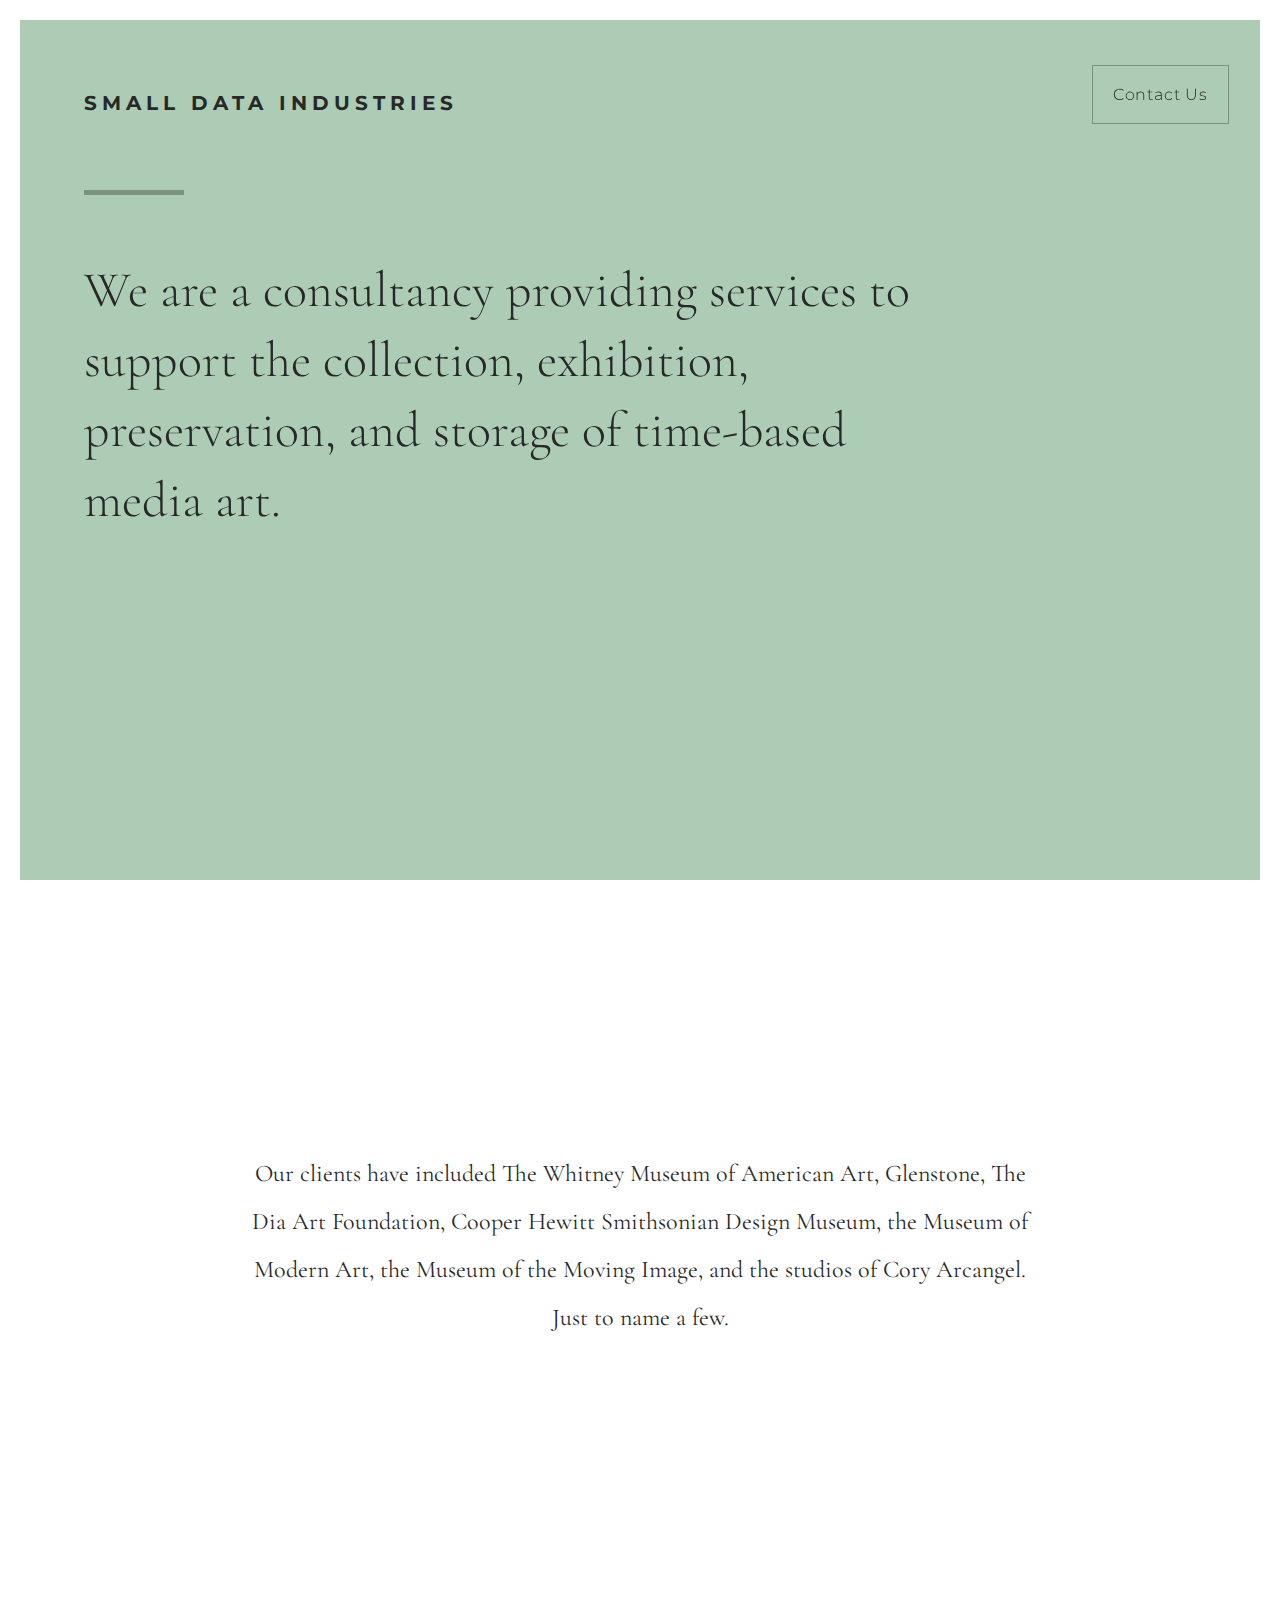
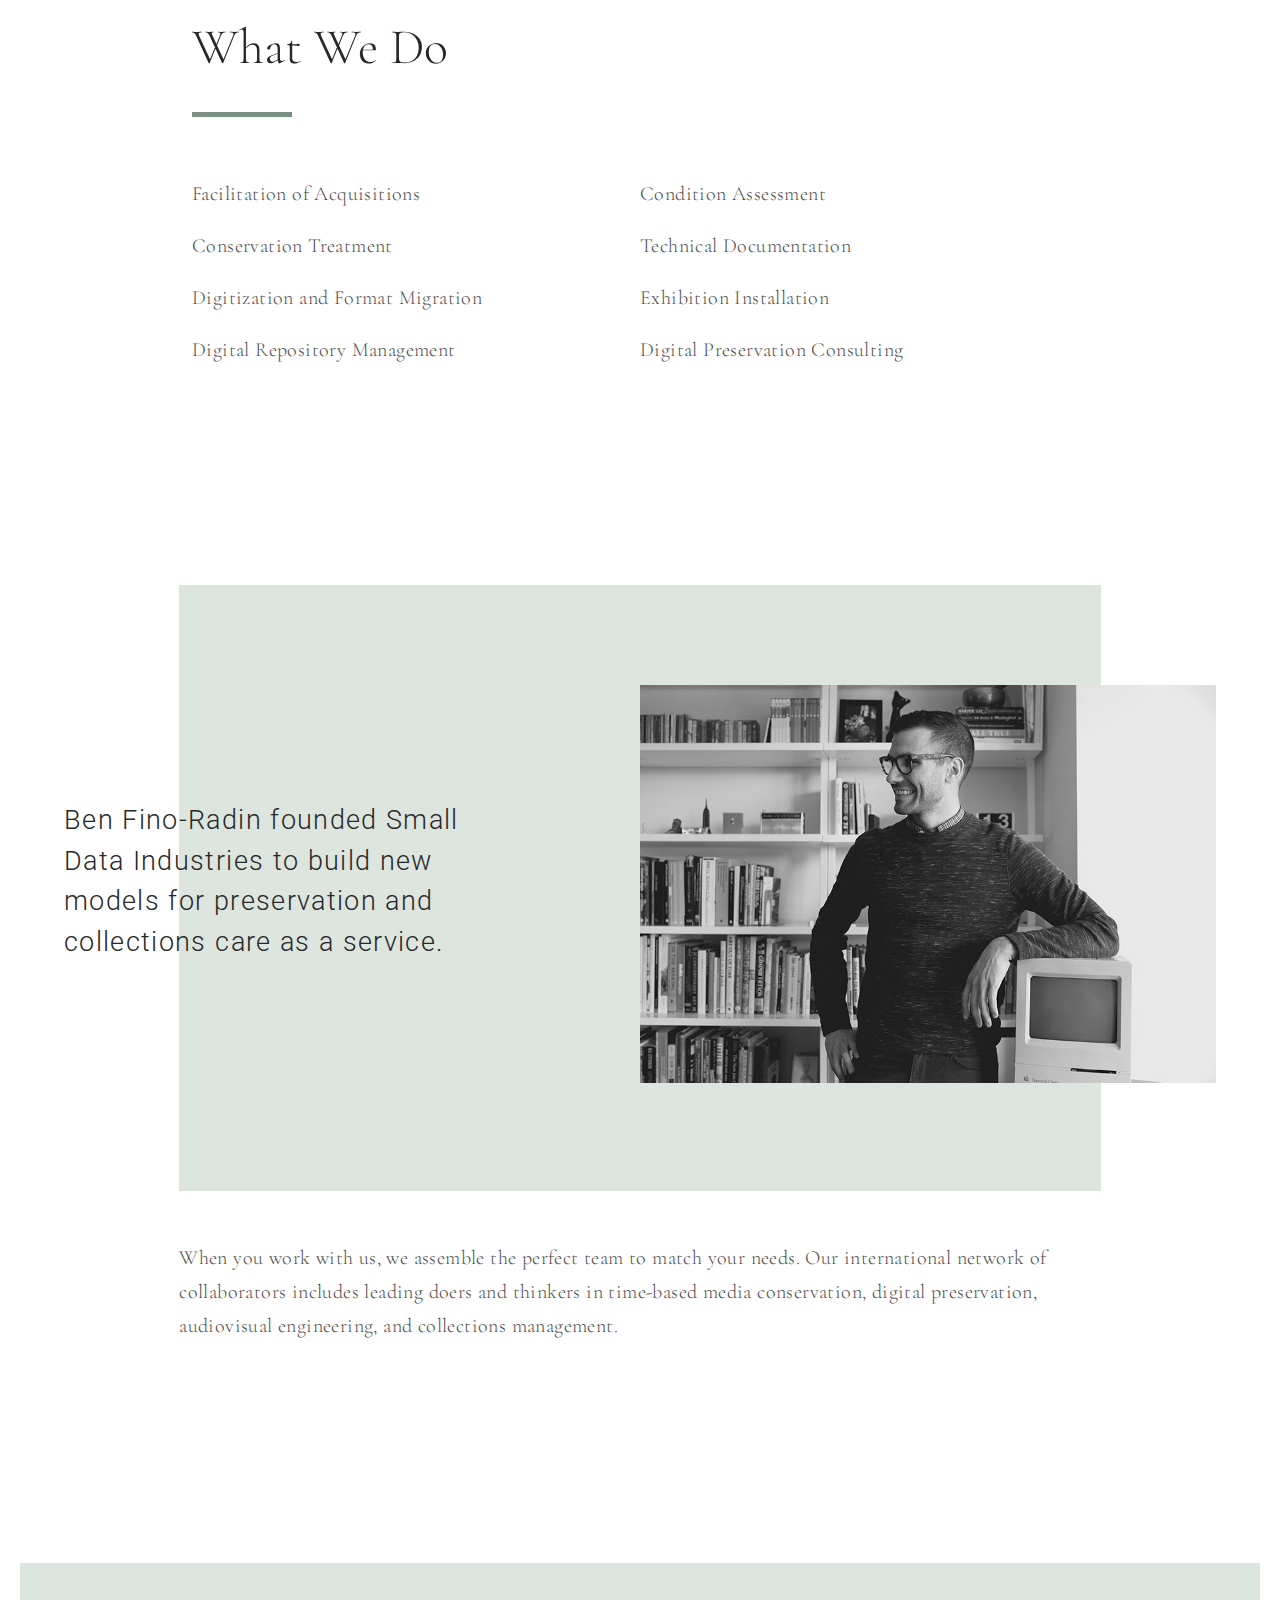
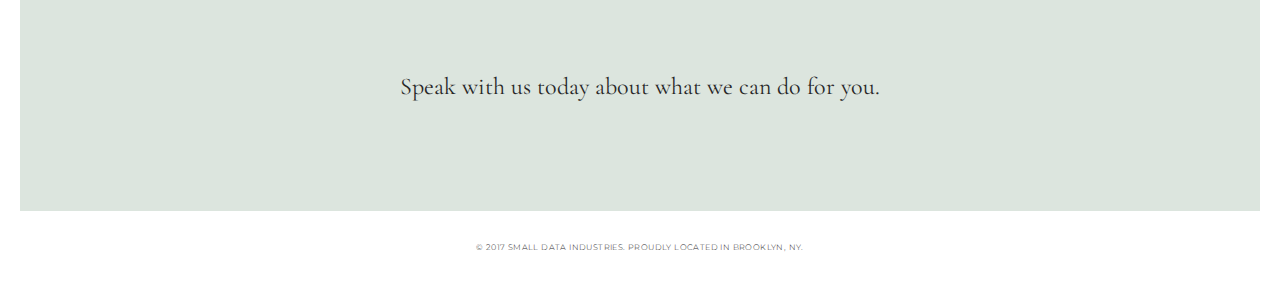
<file: index.html>
<!doctype html>
<html class="no-js" lang="">
<head>
	<title>Small Data Industries</title>
  <meta charset="utf-8">
  <meta http-equiv="x-ua-compatible" content="ie=edge">
  <meta name="description" content="Logistics for collection, preservation, storage, and exhibition of time-based media art.">
  <meta name="viewport" content="width=device-width, initial-scale=1">

	<html itemscope itemtype="http://schema.org/WebPage">

	<!-- Schema.org markup for Google+ -->
	<meta itemprop="name" content="Small Data Industries">
	<meta itemprop="image" content="http://smalldata.industries/img/office.jpg?234523454">

	<!-- Twitter Card data -->
	<meta name="twitter:card" content="summary_large_image">
	<meta name="twitter:site" content="@benfinoradin">
	<meta name="twitter:title" content="Small Data Industries">
	<meta name="twitter:description" content="Logistics for collection, preservation, storage, and exhibition of time-based media art.">
	<meta name="twitter:creator" content="@benfinoradin">
	<meta name="twitter:image:src" content="http://smalldata.industries/img/office.jpg?234523454">

	<!-- Open Graph data -->
	<meta property="og:title" content="Small Data Industries" />
	<meta property="og:type" content="website" />
	<meta property="og:url" content="http://smalldata.industries/" />
	<meta property="og:image" content="http://smalldata.industries/img/office.jpg?234523454" />
	<meta property="og:description" content="Logistics for collection, preservation, storage, and exhibition of time-based media art." />
	<meta property="og:site_name" content="Small Data Industries" />

  <link rel="stylesheet" type="text/css" href="css/style.min.css">
  <link rel="apple-touch-icon" href="apple-touch-icon.png">
	
	<script src="http://code.jquery.com/jquery-1.12.4.min.js"></script>
	<script>window.jQuery || document.write('<script src="js/vendor/jquery-1.12.4.min.js"><\/script>')</script>
	<script>
		window.ga=function(){ga.q.push(arguments)};ga.q=[];ga.l=+new Date;
		ga('create','UA-92578824-1','auto');ga('send','pageview')
	</script>
	<script src="https://www.google-analytics.com/analytics.js" async defer></script>
</head>
<body>
	<article class="intro">
		<nav>
	    <h3 class="logo">Small Data Industries</h3>
	    <a class="contact" href="mailTo:ben@smalldata.industries?subject=What%20can%20we%20do%20for%20you%3F">Contact Us</a>
		</nav>
		<section>
			<span></span>
			<h1>We are a consultancy providing services to support the collection, exhibition, preservation, and storage of time-based media art.</h1>
		</section>
	</article>

	<section class="spacer">
		<h4>Our clients have included The Whitney Museum of American Art, Glenstone, The Dia Art Foundation, Cooper Hewitt Smithsonian Design Museum, the Museum of Modern Art, the Museum of the Moving Image, and the studios of Cory Arcangel. Just to name a few.</h4>
	</section>
	
		<section class="spacer">
			<h1>What We Do</h1>
			<span></span>
			<ul>
				<li><p>Facilitation of Acquisitions</p></li>
				<li><p>Conservation Treatment</p></li>
				<li><p>Digitization and Format Migration</p></li>
				<li><p>Digital Repository Management</p></li>
			</ul>
			<ul>
				<li><p>Condition Assessment</p></li>
				<li><p>Technical Documentation</p></li>
				<li><p>Exhibition Installation</p></li>
				<li><p>Digital Preservation Consulting</p></li>
			</ul>
		</section>

	<article>
		<div class="about">
			<div class="shape"></div>
			<div class="profile"><img alt="Ben Fino-Radin" src="img/fino-radin.jpg" /></div>
			<h2>Ben Fino-Radin founded Small Data Industries to build new models for preservation and collections care as a service.</h2>
		</div>
		<p class="about">When you work with us, we assemble the perfect team to match your needs. Our  international network of collaborators includes leading doers and thinkers in time-based media conservation, digital preservation, audiovisual engineering, and collections management.</p>
	</article>
	
	<article class="contact">
		<h4>Speak with us today about what we can do for you.</h4>
	</article>

	<footer>
		<h6>&copy; 2017 Small Data Industries. Proudly located in Brooklyn, NY.</h6>
	</footer>

</body>
</html>
</file>
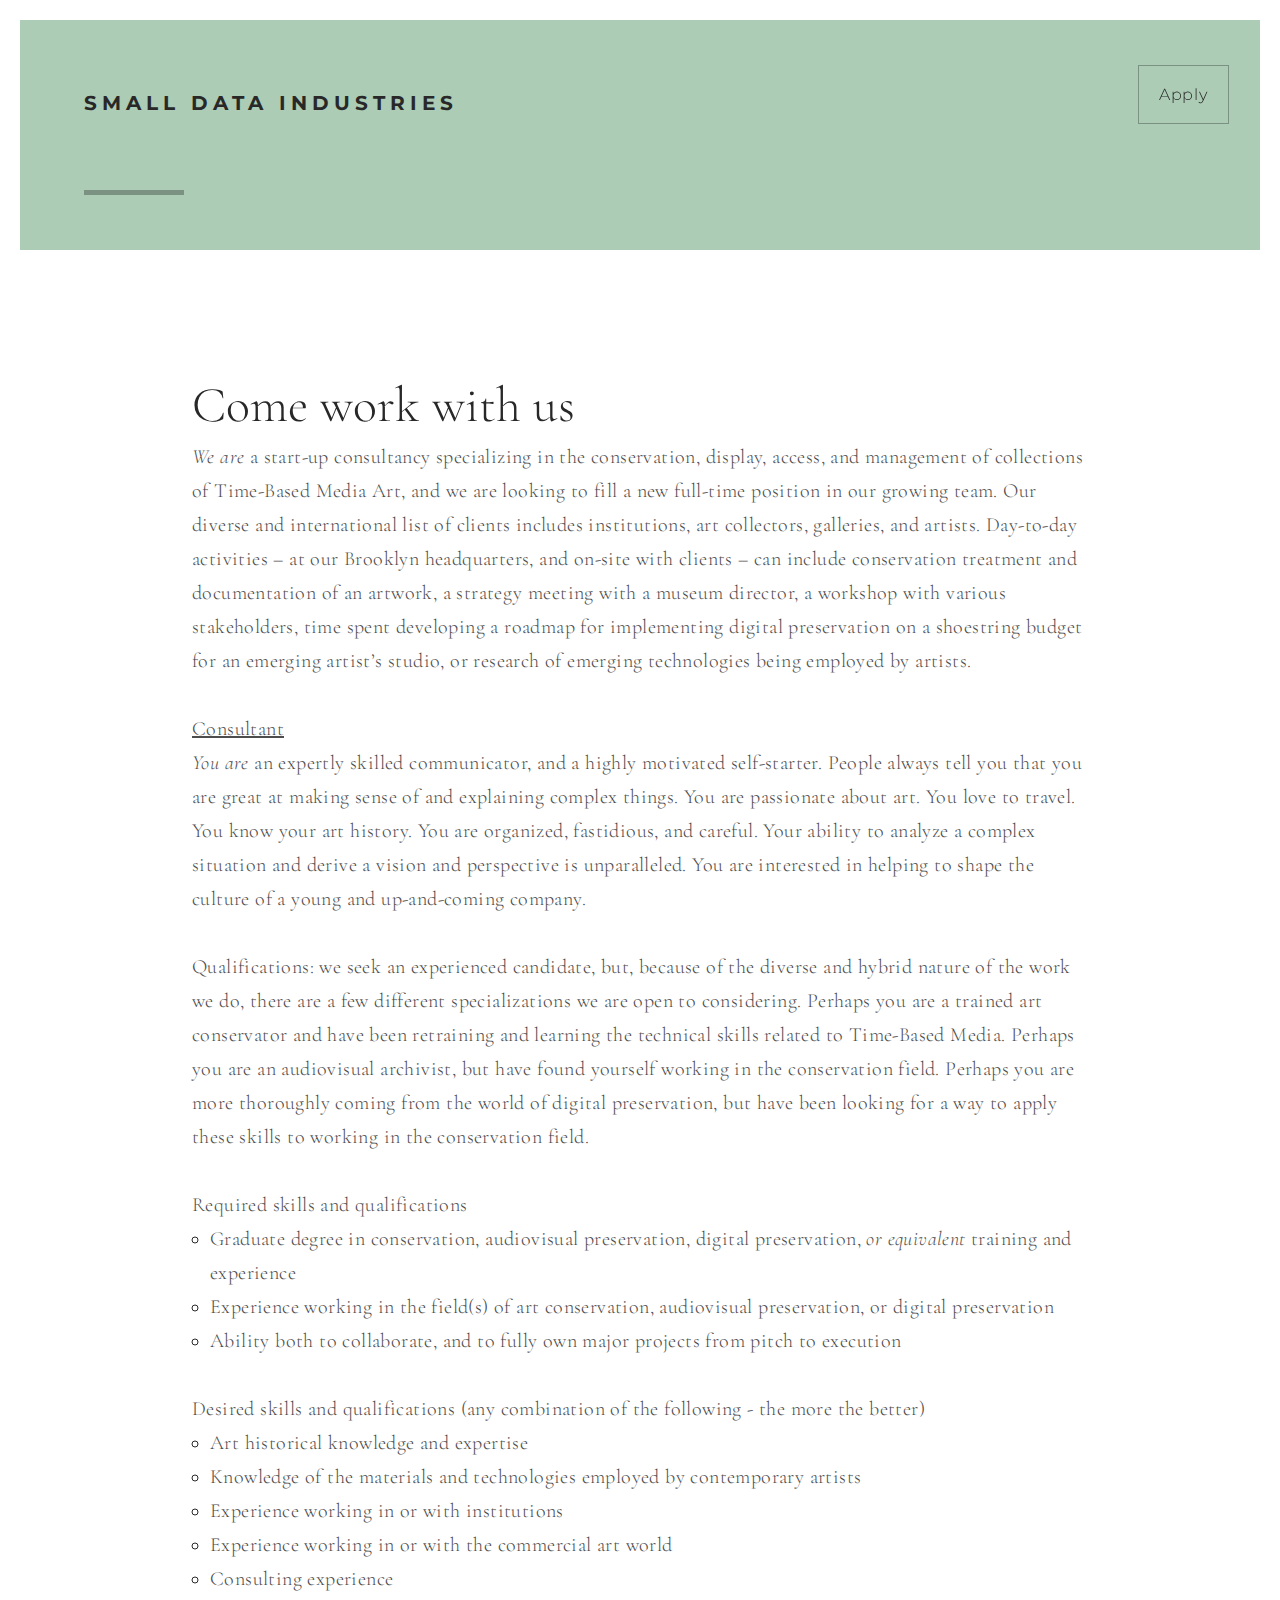
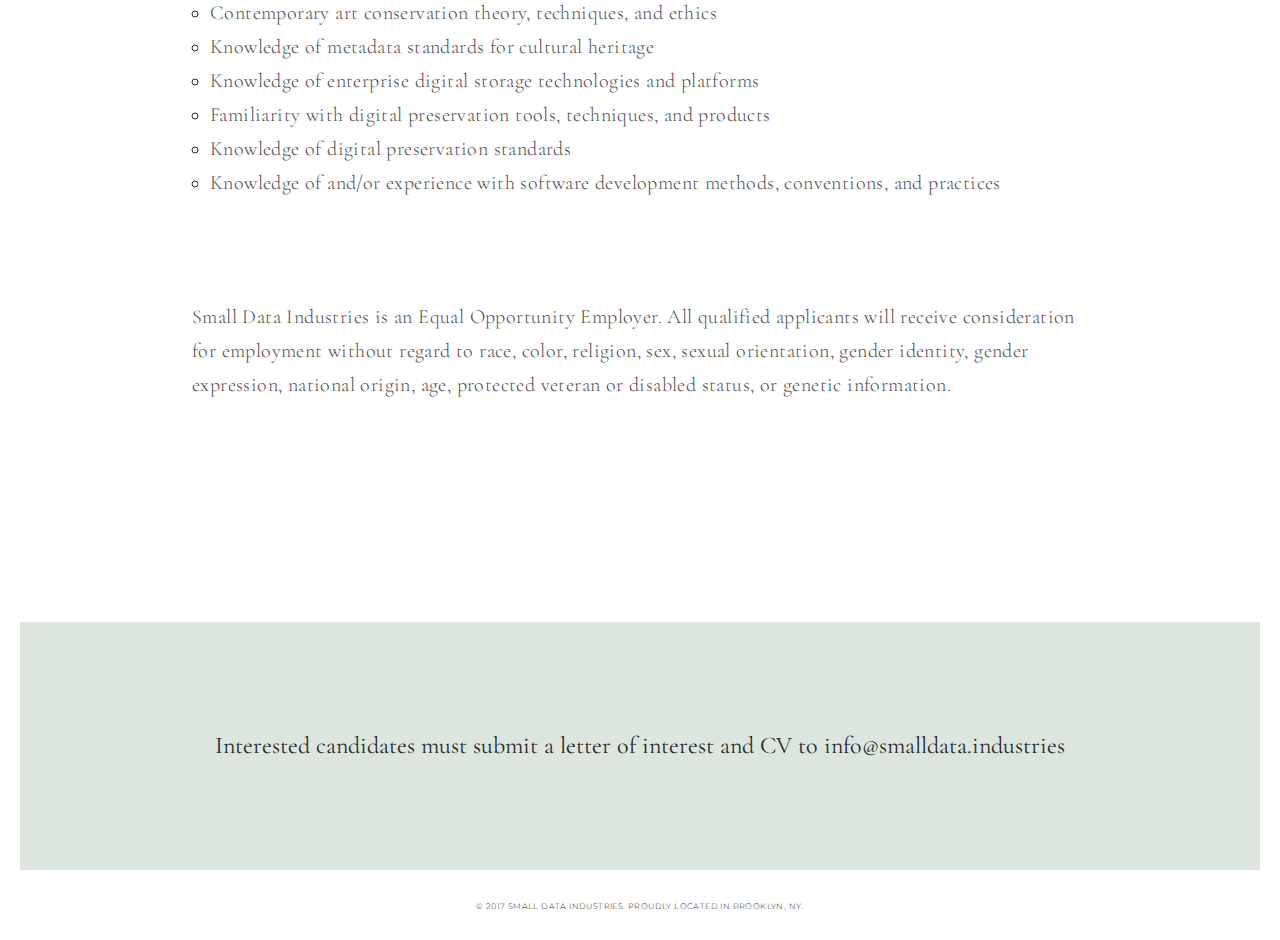
<file: careers/index.html>
<!doctype html>
<html class="no-js" lang="">
<head>
	<title>Small Data Industries</title>
  <meta charset="utf-8">
  <meta http-equiv="x-ua-compatible" content="ie=edge">
  <meta name="description" content="Logistics for collection, preservation, storage, and exhibition of time-based media art.">
  <meta name="viewport" content="width=device-width, initial-scale=1">

	<html itemscope itemtype="http://schema.org/WebPage">

	<!-- Schema.org markup for Google+ -->
	<meta itemprop="name" content="Careers">
	<meta itemprop="image" content="http://smalldata.industries/img/office.jpg?234523454">

	<!-- Twitter Card data -->
	<meta name="twitter:card" content="summary_large_image">
	<meta name="twitter:site" content="@benfinoradin">
	<meta name="twitter:title" content="We're hiring!">
	<meta name="twitter:description" content="Join the team at Small Data Industries.">
	<meta name="twitter:creator" content="@benfinoradin">
	<meta name="twitter:image:src" content="http://smalldata.industries/img/office.jpg?234523454">

	<!-- Open Graph data -->
	<meta property="og:title" content="We're hiring!" />
	<meta property="og:type" content="website" />
	<meta property="og:url" content="http://smalldata.industries/" />
	<meta property="og:image" content="http://smalldata.industries/img/office.jpg?234523454" />
	<meta property="og:description" content="Join the team at Small Data Industries." />
	<meta property="og:site_name" content="Small Data Industries" />

  <link rel="stylesheet" type="text/css" href="../css/style.min.css">
  <link rel="apple-touch-icon" href="apple-touch-icon.png">
	
	<script src="http://code.jquery.com/jquery-1.12.4.min.js"></script>
	<script>window.jQuery || document.write('<script src="js/vendor/jquery-1.12.4.min.js"><\/script>')</script>
	<script>
		window.ga=function(){ga.q.push(arguments)};ga.q=[];ga.l=+new Date;
		ga('create','UA-92578824-1','auto');ga('send','pageview')
	</script>
	<script src="https://www.google-analytics.com/analytics.js" async defer></script>
</head>
<body>
	<article class="intro" style="height: 15em;min-height:10em;margin: 0;">
		<nav>
	    <h3 class="logo">Small Data Industries</h3>
	    <a class="contact" href="mailTo:ben@smalldata.industries?subject=Application%20For%20Consideration&body=Please leave the subject of this email intact. Cover letter and CV must be attached as PDFs.">Apply</a>
		</nav>
		<section>
			<span></span>

		</section>
	</article>

	<section >
		<h1>Come work with us</h1>
		
		<p><i>We are</i> a start-up consultancy specializing in the conservation, display, access, and management of collections of Time-Based Media Art, and we are looking to fill a new full-time position in our growing team. Our diverse and international list of clients includes institutions, art collectors, galleries, and artists. Day-to-day activities – at our Brooklyn headquarters, and on-site with clients – can include conservation treatment and documentation of an artwork, a strategy meeting with a museum director, a workshop with various stakeholders, time spent developing a roadmap for implementing digital preservation on a shoestring budget for an emerging artist’s studio, or research of emerging technologies being employed by artists.</p>
		<p>&nbsp;</p>


		<p><u>Consultant</u></p>
		<p><i>You are</i> an expertly skilled communicator, and a highly motivated self-starter. People always tell you that you are great at making sense of and explaining complex things. You are passionate about art. You love to travel. You know your art history. You are organized, fastidious, and careful. Your ability to analyze a complex situation and derive a vision and perspective is unparalleled. You are interested in helping to shape the culture of a young and up-and-coming company.</p>
		<p>&nbsp;</p>

		<p>Qualifications: we seek an experienced candidate, but, because of the diverse and hybrid nature of the work we do, there are a few different specializations we are open to considering. Perhaps you are a trained art conservator and have been retraining and learning the technical skills related to Time-Based Media. Perhaps you are an audiovisual archivist, but have found yourself working in the conservation field. Perhaps you are more thoroughly coming from the world of digital preservation, but have been looking for a way to apply these skills to working in the conservation field.</p>
		<p>&nbsp;</p>

		<p>
		Required skills and qualifications
	</p>
		<ol style="list-style-type: circle;margin-left: 1em">
			<li><p>Graduate degree in conservation, audiovisual preservation, digital preservation, <i>or equivalent </i>training and experience</li>
			<li><p>Experience working in the field(s) of art conservation, audiovisual preservation, or digital preservation</li>
			<li><p>Ability both to collaborate, and to fully own major projects from pitch to execution</li>
		</ol>

		<p>&nbsp;</p>
		<p>
		Desired skills and qualifications (any combination of the following - the more the better)
		<ol style="list-style-type: circle;margin-left: 1em">
			<li><p>Art historical knowledge and expertise</li>
			<li><p>Knowledge of the materials and technologies employed by contemporary artists</li>
			<li><p>Experience working in or with institutions</li>
			<li><p>Experience working in or with the commercial art world</li>
			<li><p>Consulting experience</li>
			<li><p>Contemporary art conservation theory, techniques, and ethics</li>
			<li><p>Knowledge of metadata standards for cultural heritage</li>
			<li><p>Knowledge of enterprise digital storage technologies and platforms</li>
			<li><p>Familiarity with digital preservation tools, techniques, and products</li>
			<li><p>Knowledge of digital preservation standards</li>
			<li><p>Knowledge of and/or experience with software development methods, conventions, and practices</li>
		</ol>
		</p>
	</section>

	<section>
		<p>Small Data Industries is an Equal Opportunity Employer. All qualified applicants will receive consideration for employment without regard to race, color, religion, sex, sexual orientation, gender identity, gender expression, national origin, age, protected veteran or disabled status, or genetic information.</p>
	</section>
	
	<article class="contact">
		<h4>Interested candidates must submit a letter of interest and CV to <a href="mailto:info@smalldata.industries">info@smalldata.industries</a></h4>
	</article>

	<footer>
		<h6>&copy; 2017 Small Data Industries. Proudly located in Brooklyn, NY.</h6>
	</footer>

</body>
</html>
</file>
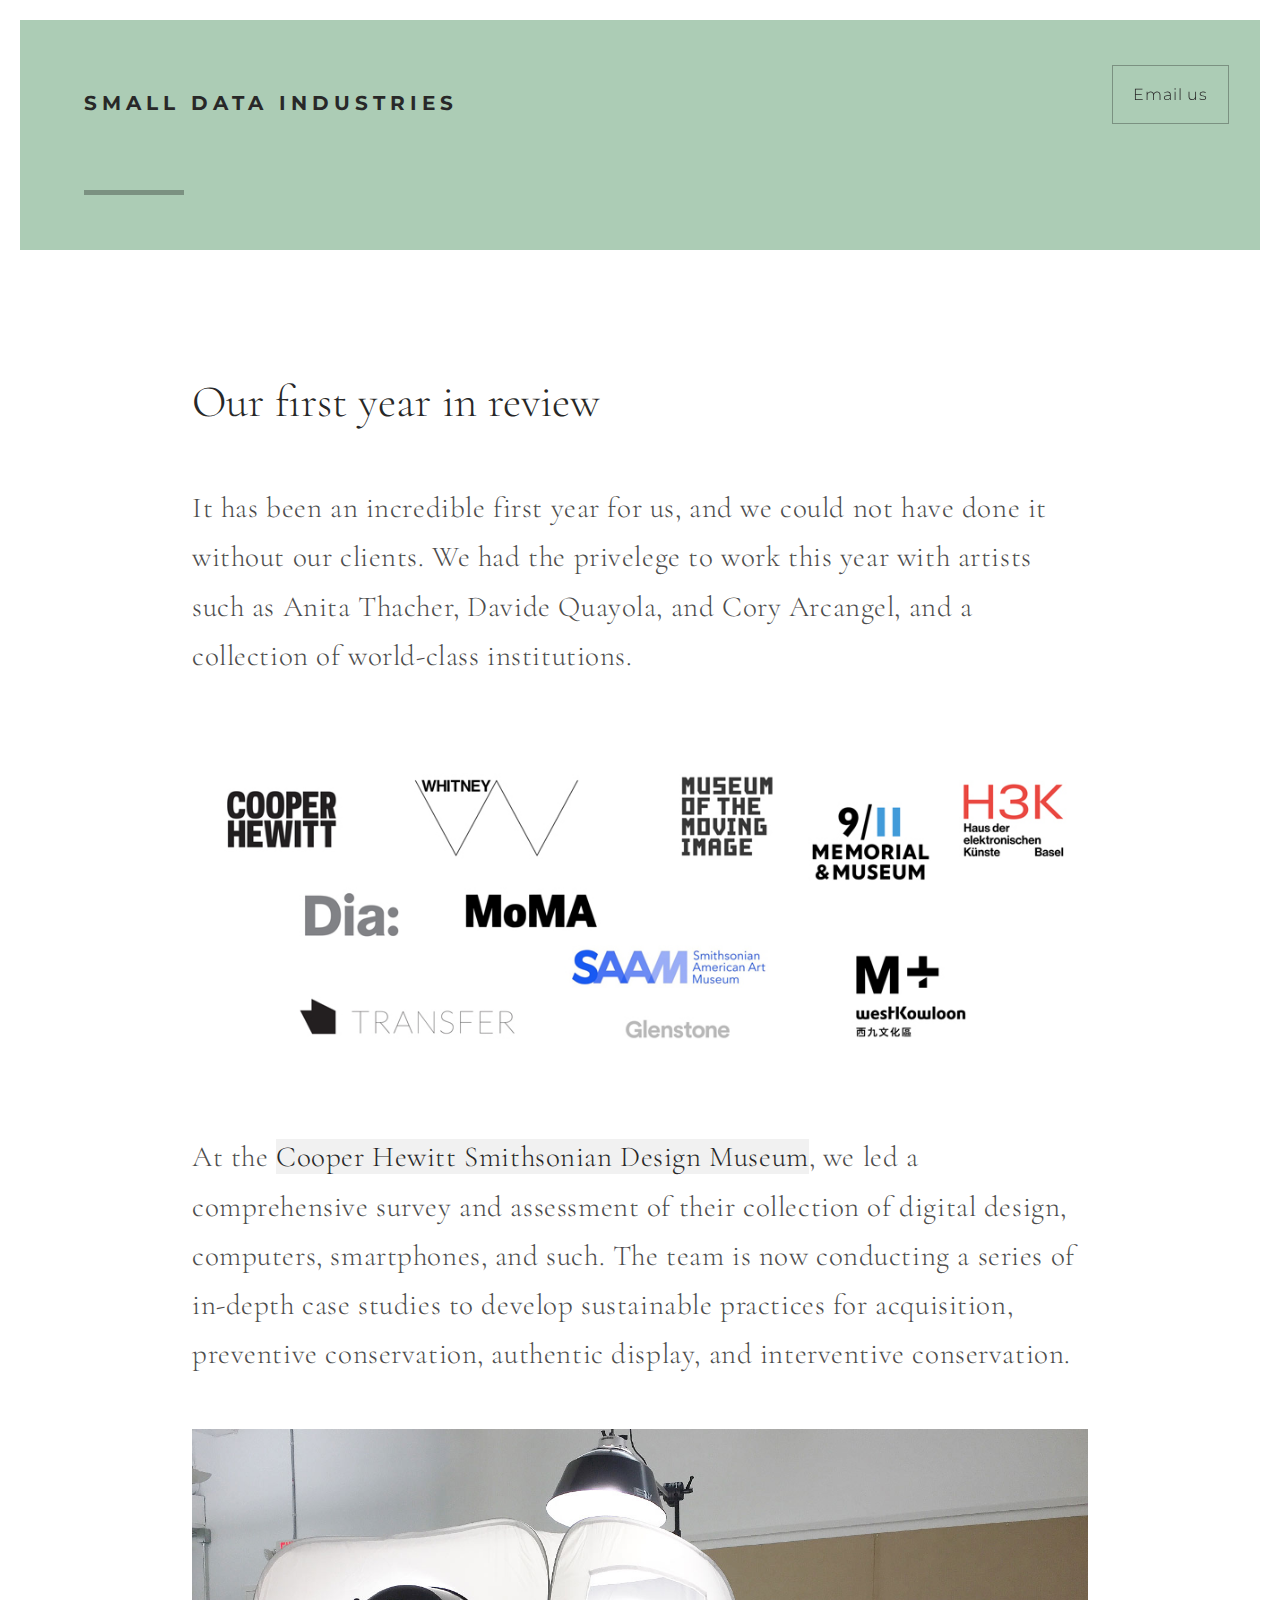
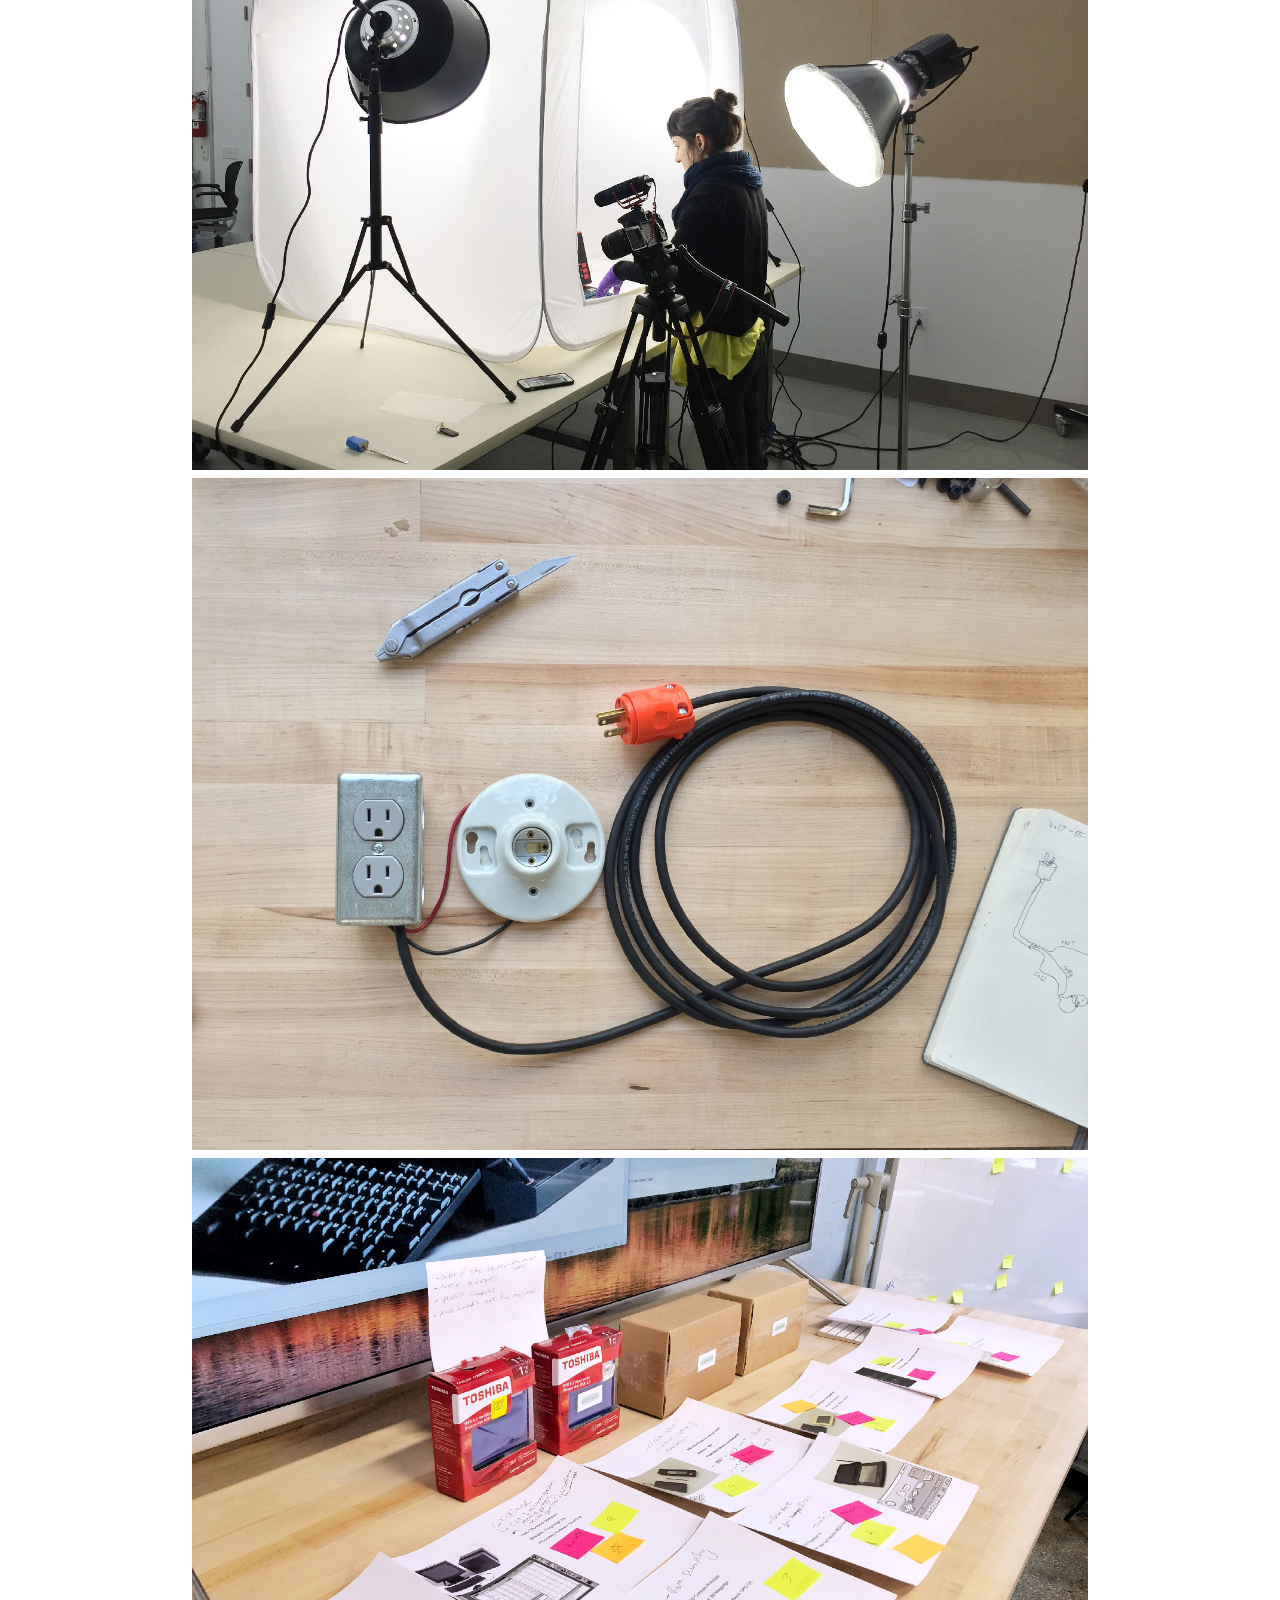
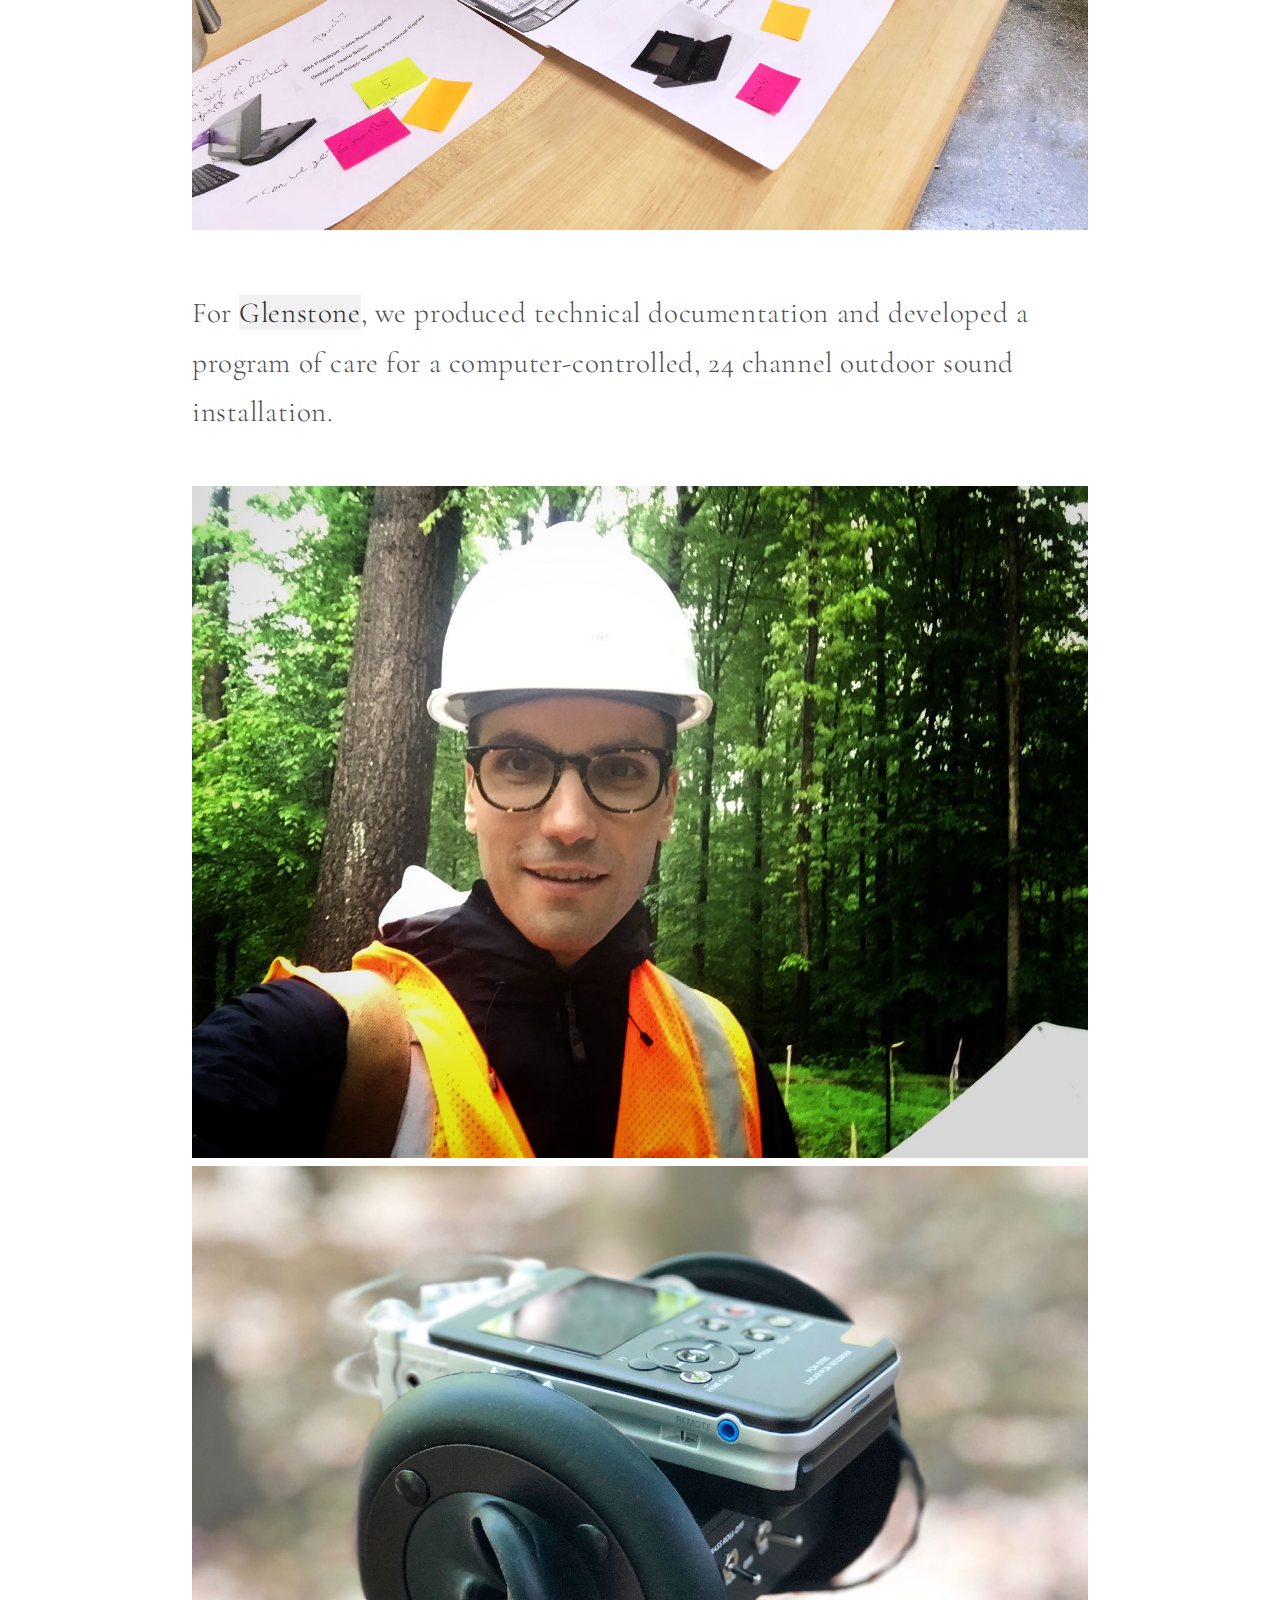
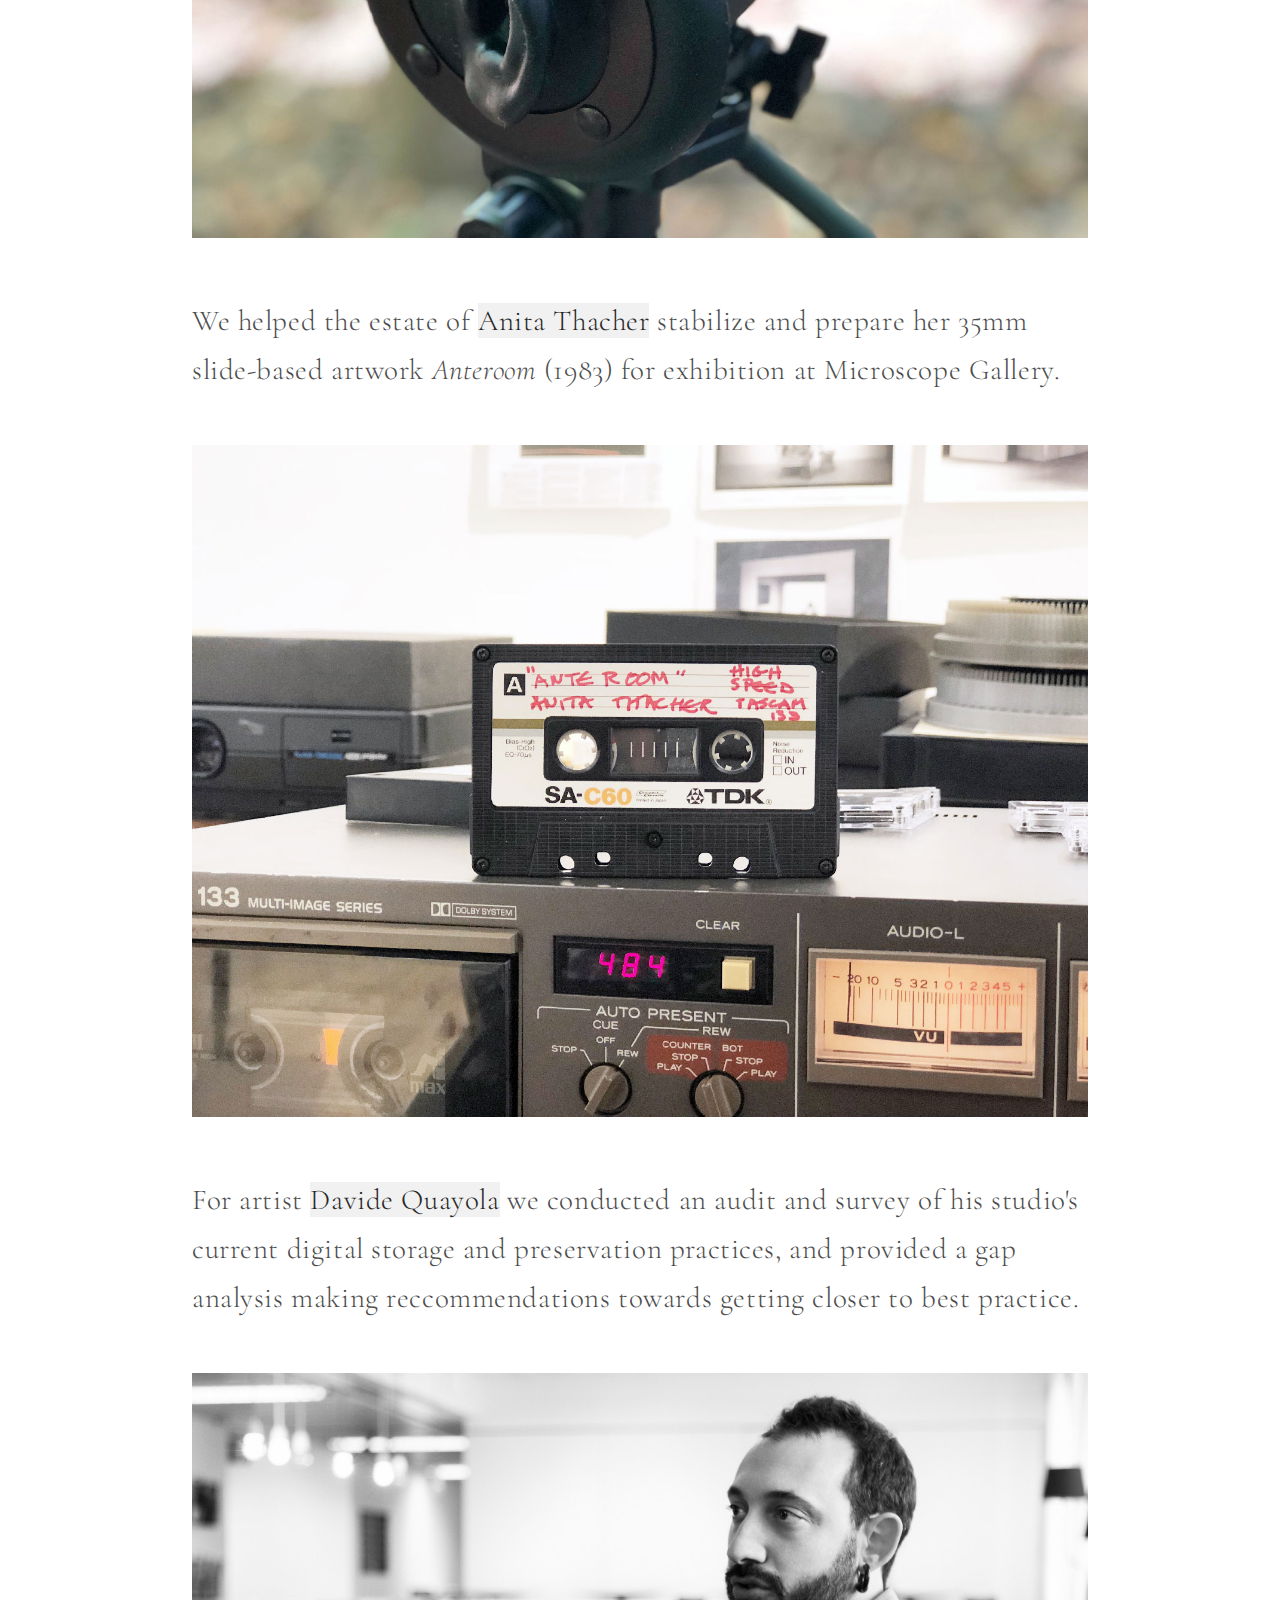
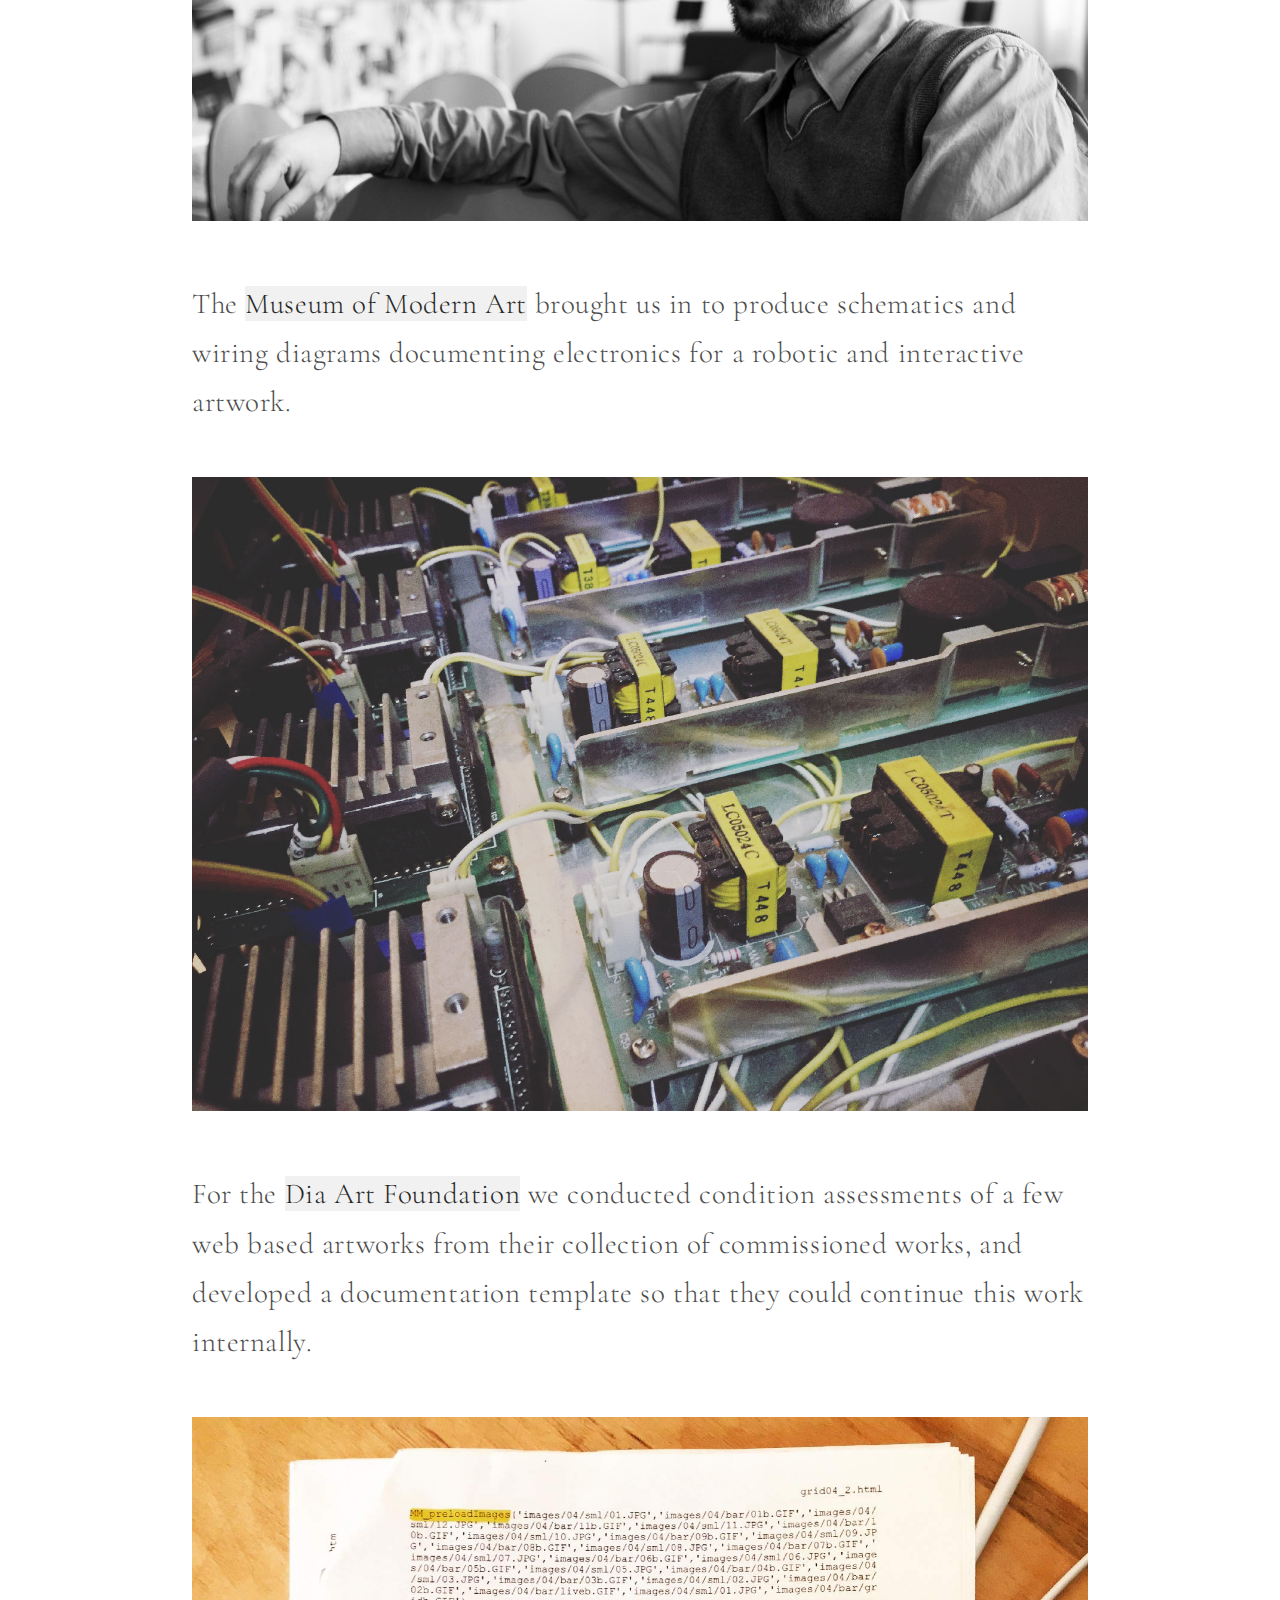
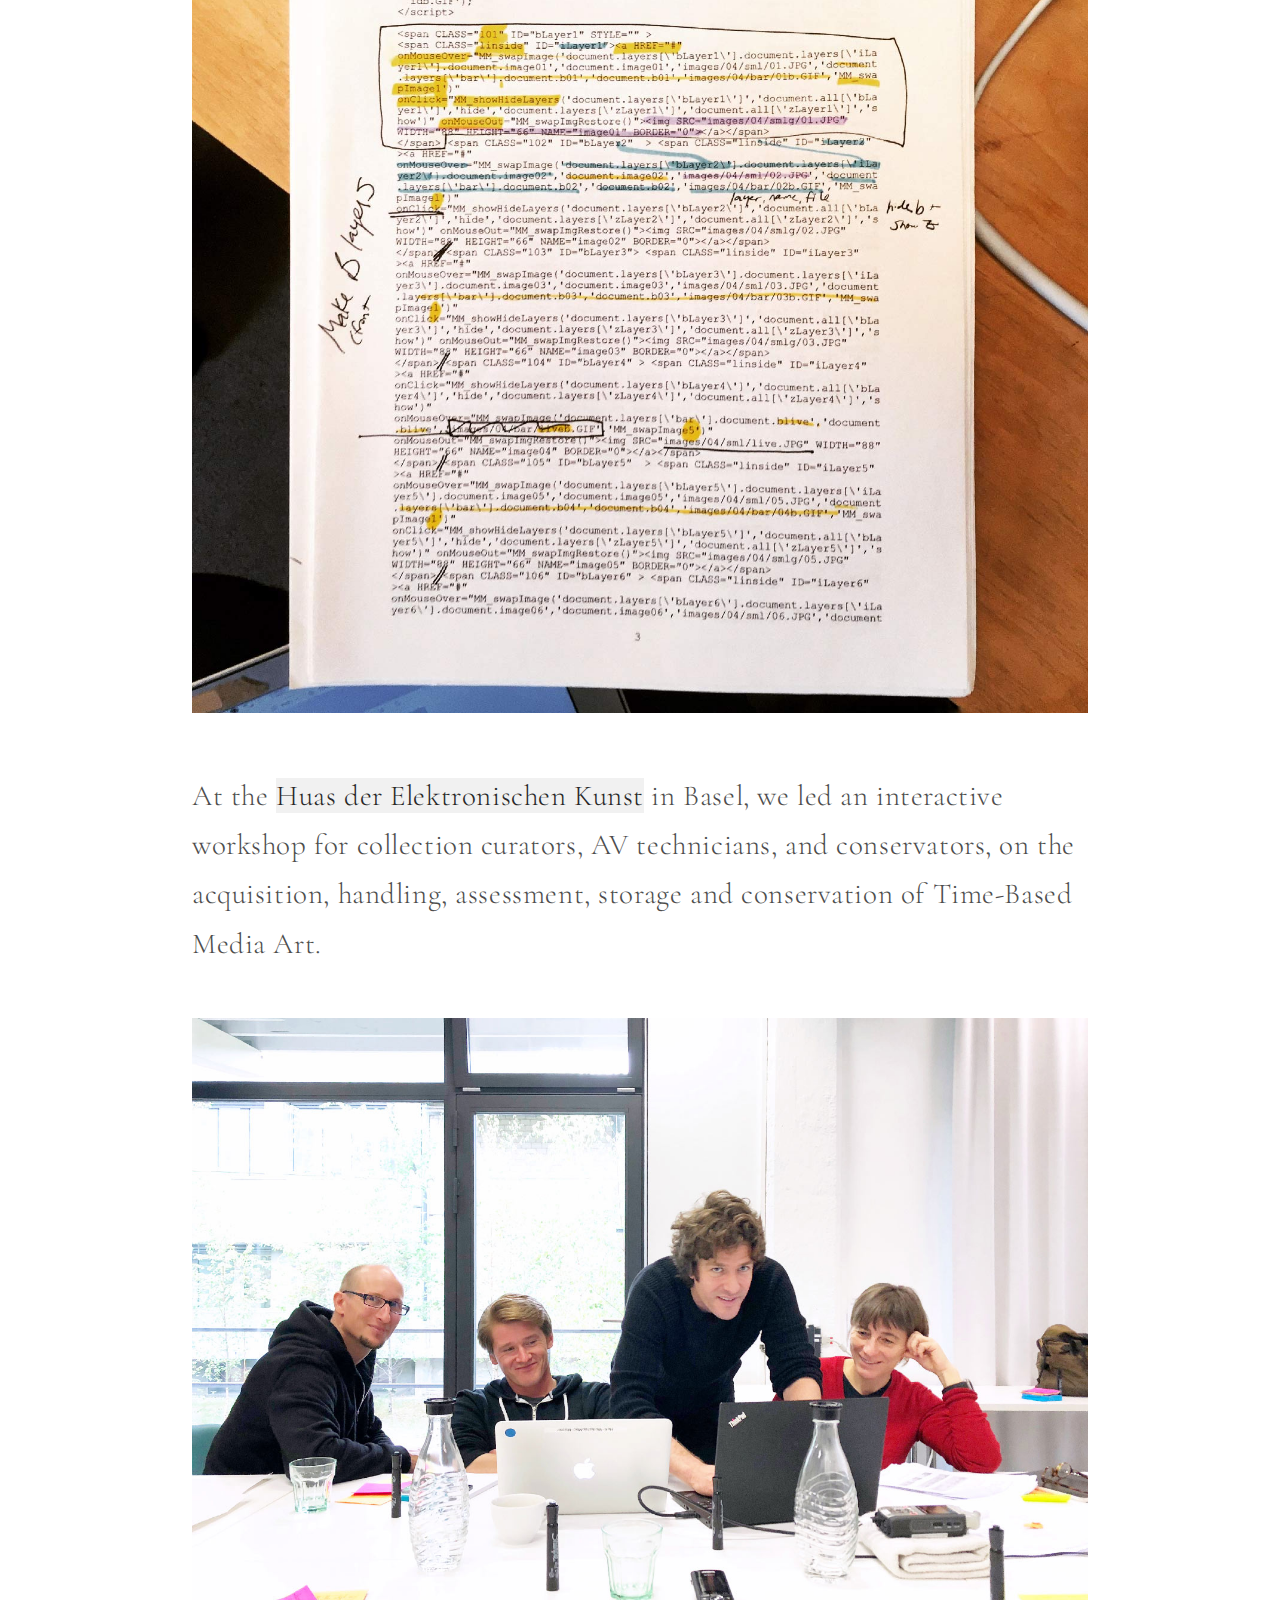
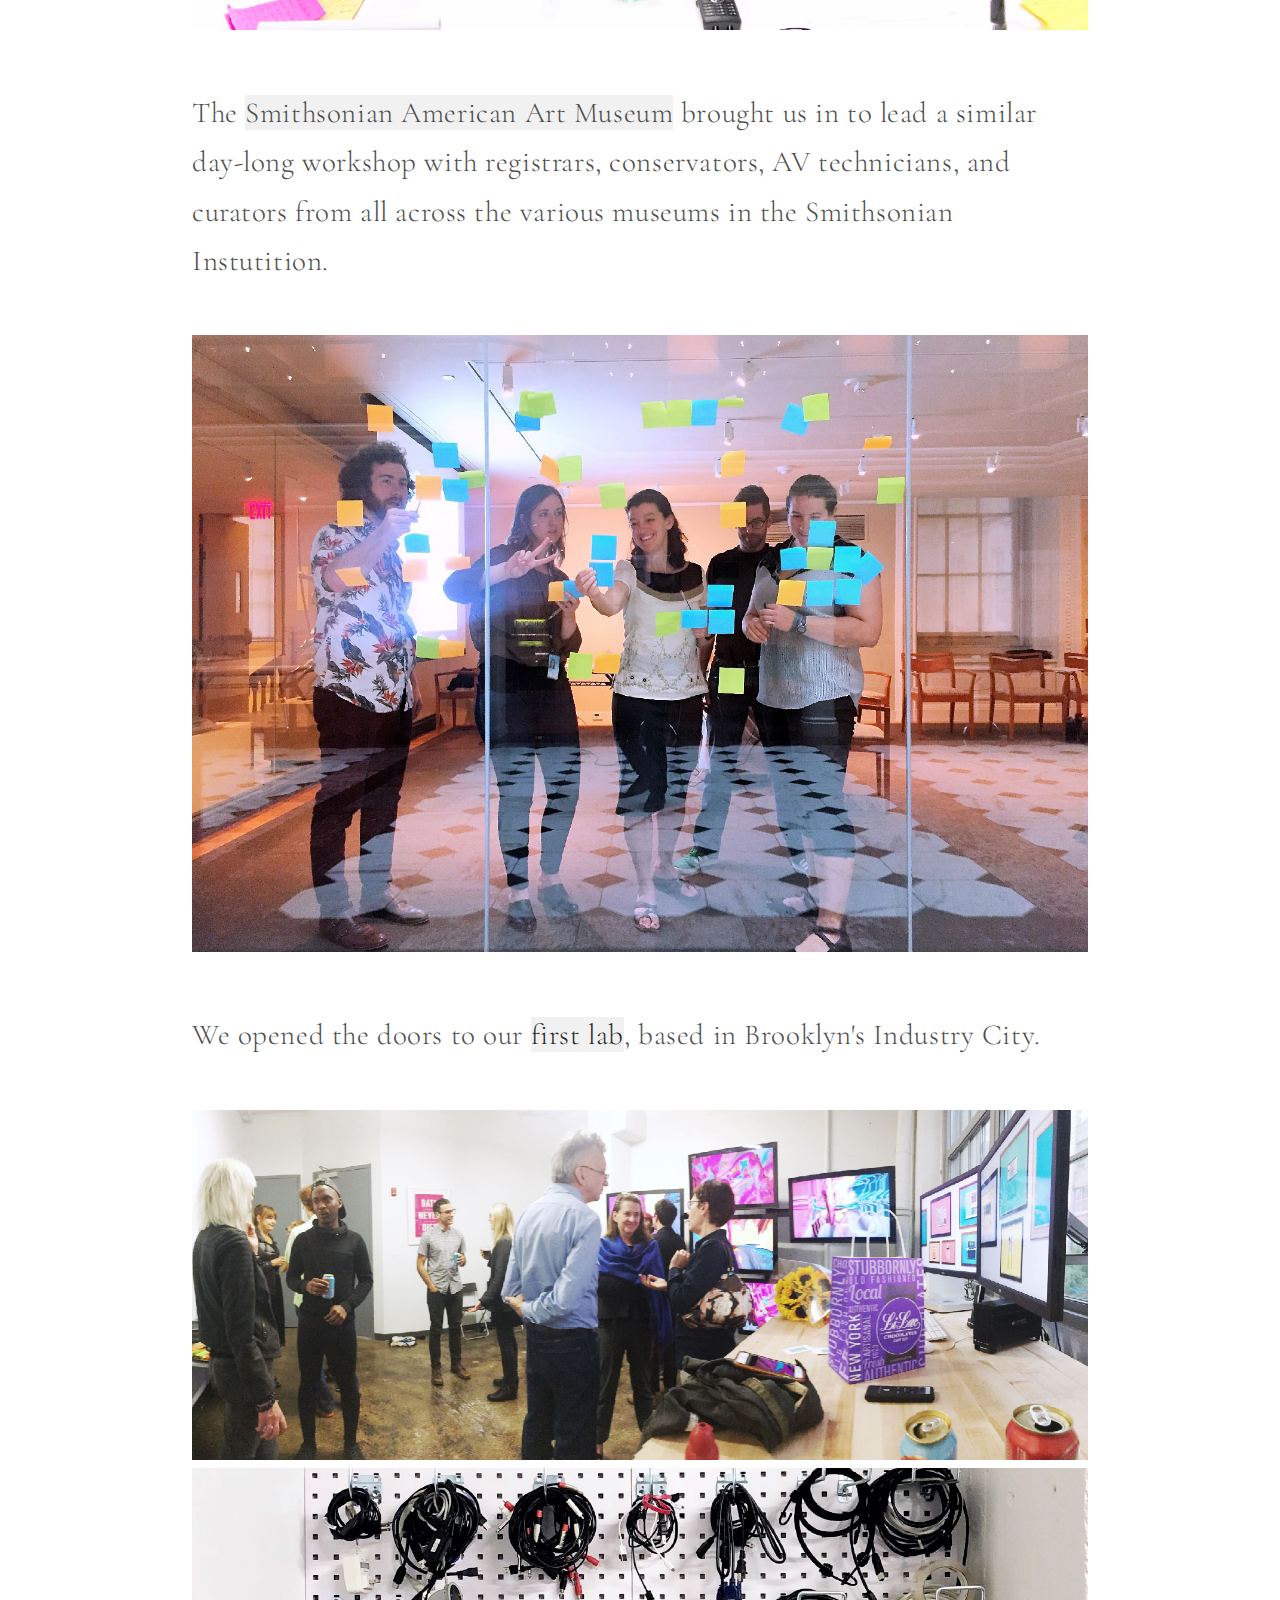
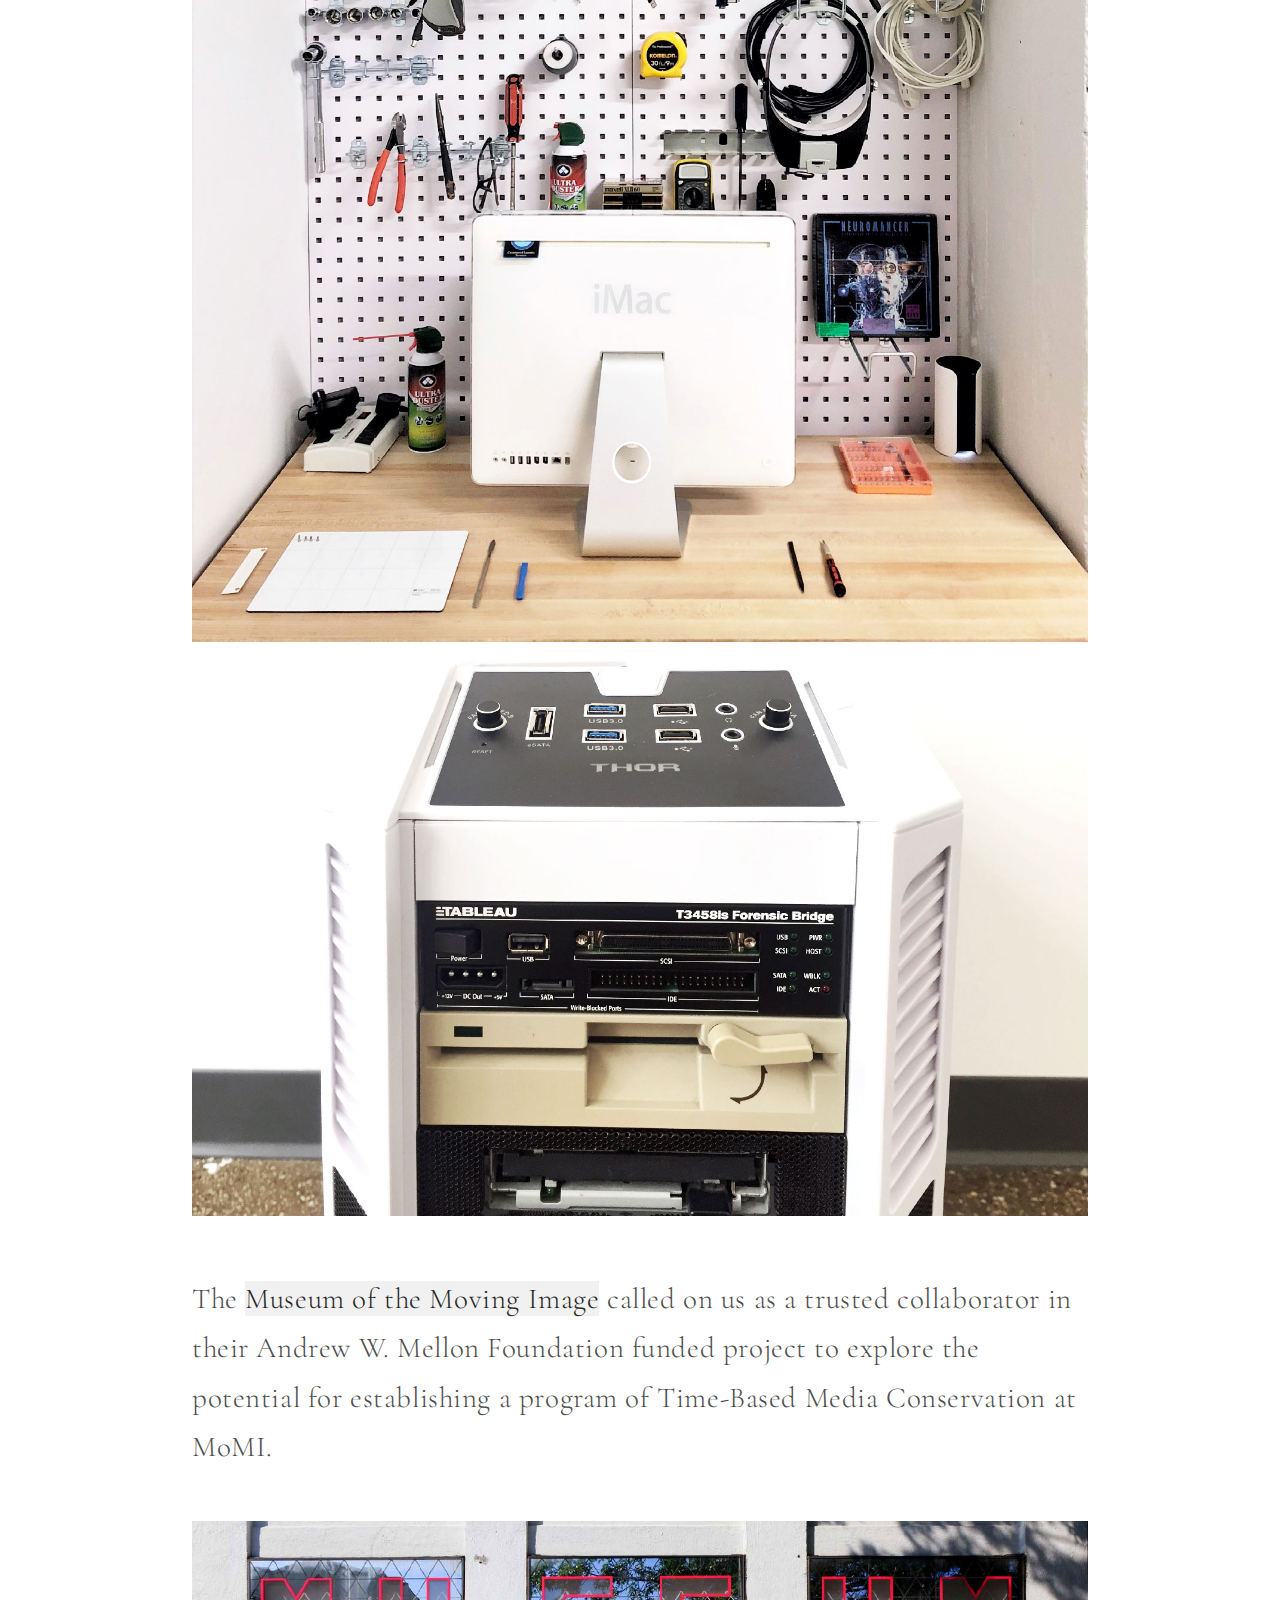
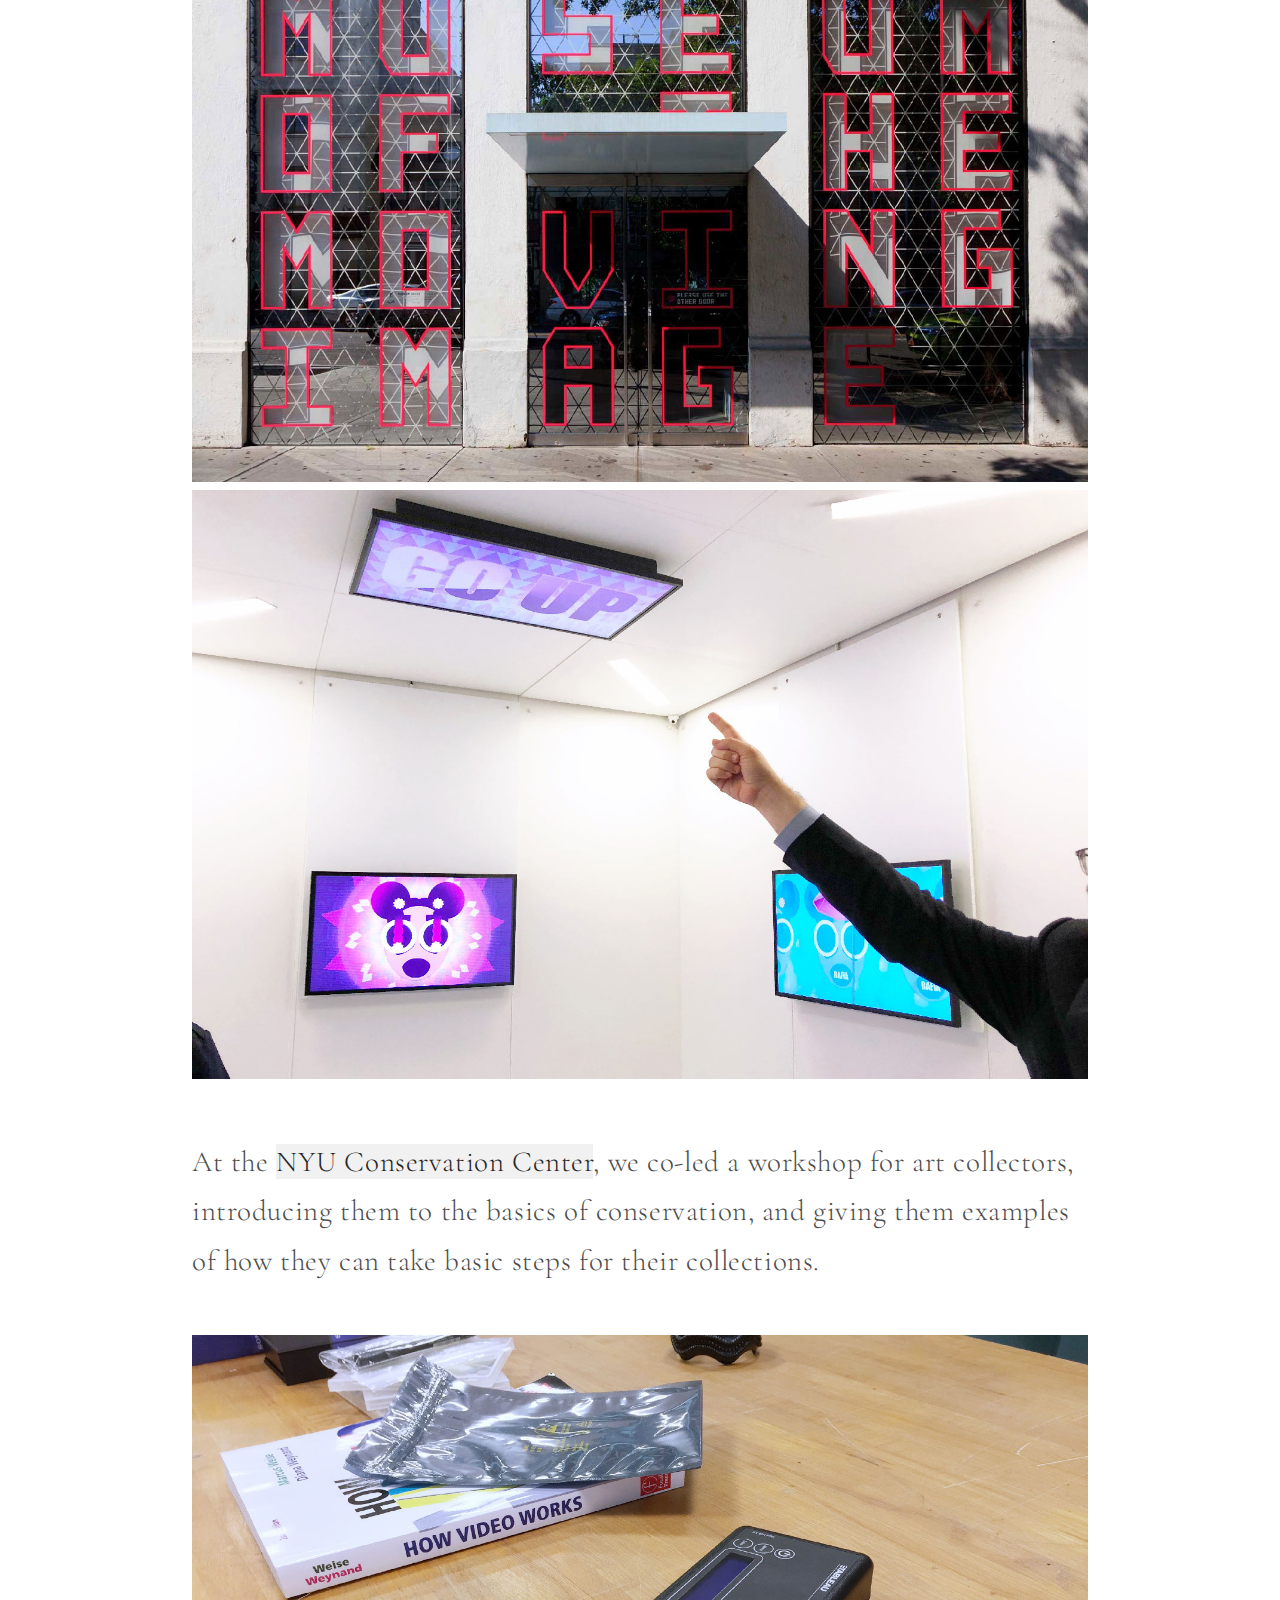
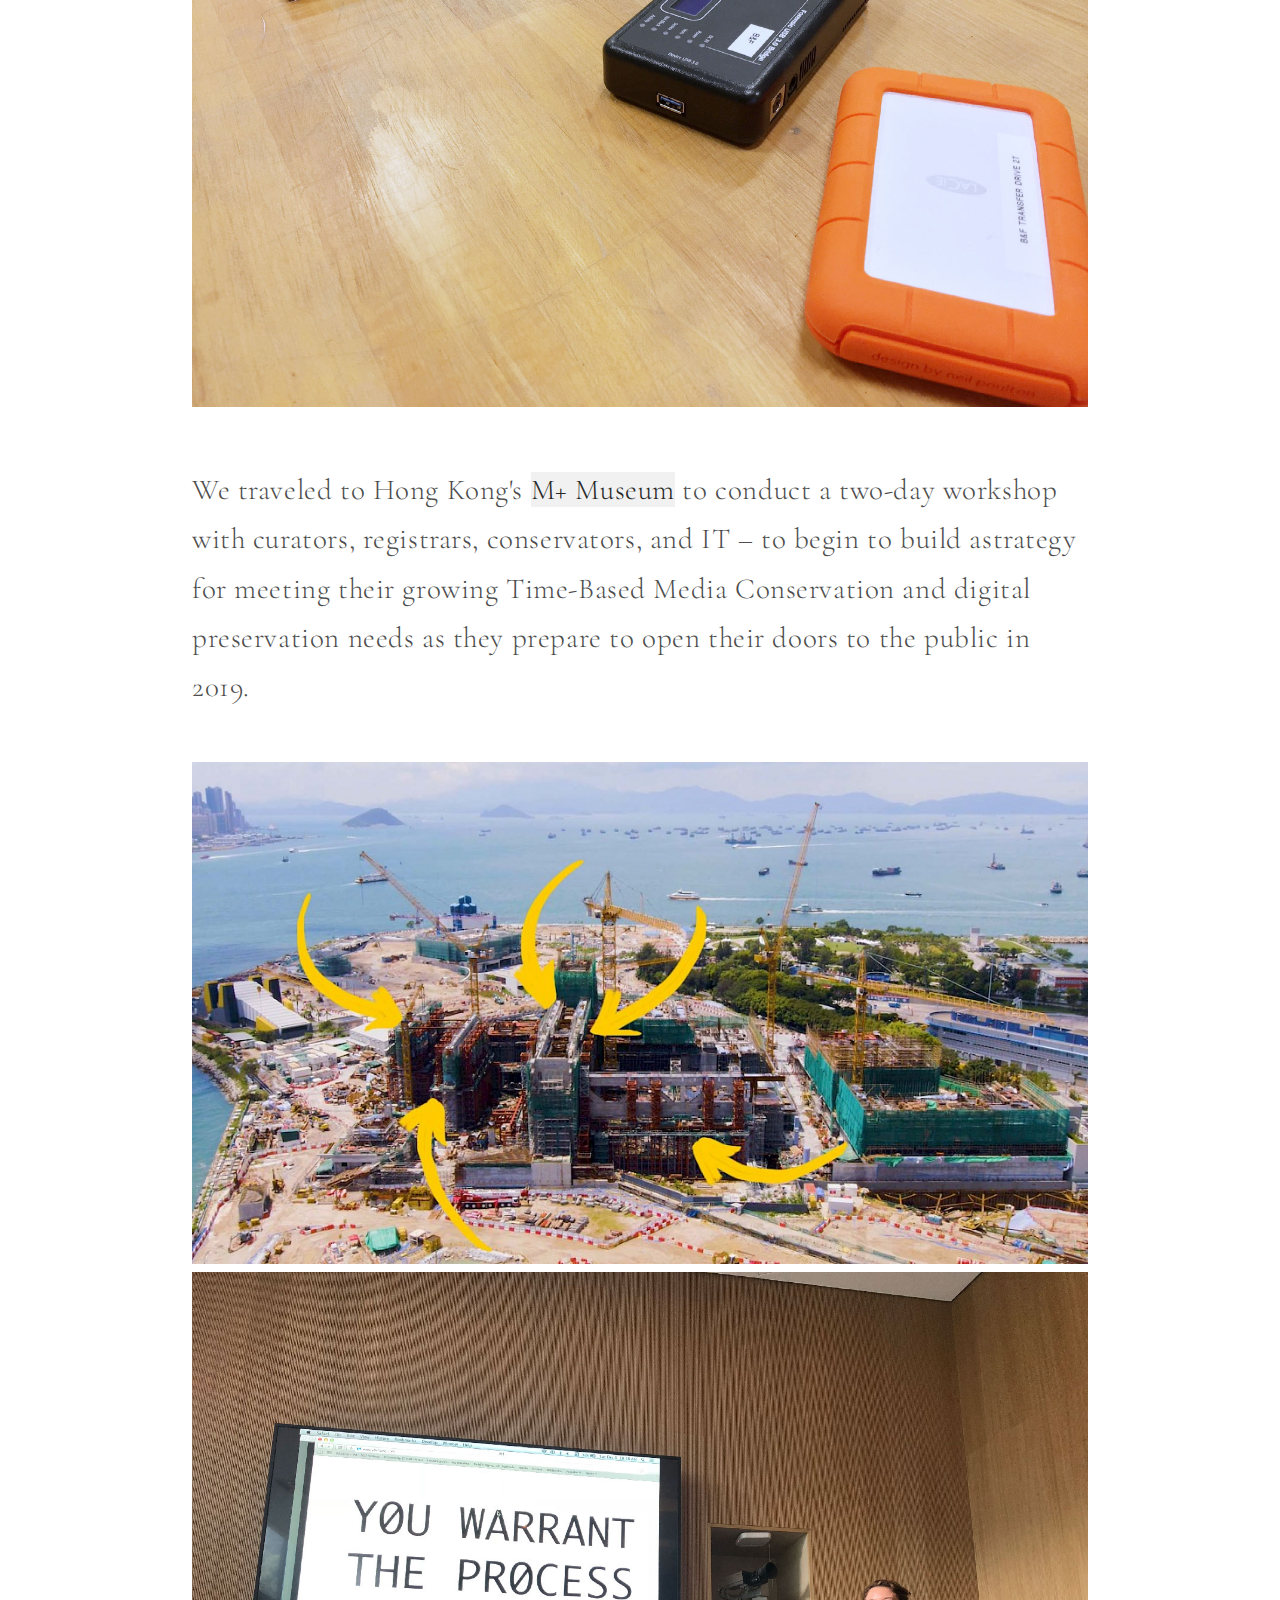
<file: year-in-review/index.html>
<!doctype html>
<html class="no-js" lang="">
<head>
	<title>Small Data Industries</title>
  <meta charset="utf-8">
  <meta http-equiv="x-ua-compatible" content="ie=edge">
  <meta name="description" content="Logistics for collection, preservation, storage, and exhibition of time-based media art.">
  <meta name="viewport" content="width=device-width, initial-scale=1">

	<html itemscope itemtype="http://schema.org/WebPage">

	<!-- Schema.org markup for Google+ -->
	<meta itemprop="name" content="Small Data Industries year in review">
	<meta itemprop="image" content="http://smalldata.industries/img/office.jpg?234523454">

	<!-- Twitter Card data -->
	<meta name="twitter:card" content="summary_large_image">
	<meta name="twitter:site" content="@benfinoradin">
	<meta name="twitter:title" content="2017 year in review">
	<meta name="twitter:description" content="Small Data Industries year in review">
	<meta name="twitter:creator" content="@benfinoradin">
	<meta name="twitter:image:src" content="http://smalldata.industries/img/office.jpg?234523454">

	<!-- Open Graph data -->
	<meta property="og:title" content="2017 year in review" />
	<meta property="og:type" content="website" />
	<meta property="og:url" content="http://smalldata.industries/" />
	<meta property="og:image" content="http://smalldata.industries/img/office.jpg?234523454" />
	<meta property="og:description" content="Small Data Industries year in review" />
	<meta property="og:site_name" content="Small Data Industries" />

  <link rel="stylesheet" type="text/css" href="../css/style.css">
  <link rel="apple-touch-icon" href="apple-touch-icon.png">
	
	<script src="http://code.jquery.com/jquery-1.12.4.min.js"></script>
	<script>window.jQuery || document.write('<script src="js/vendor/jquery-1.12.4.min.js"><\/script>')</script>
	<script>
		window.ga=function(){ga.q.push(arguments)};ga.q=[];ga.l=+new Date;
		ga('create','UA-92578824-1','auto');ga('send','pageview')
	</script>
	<script src="https://www.google-analytics.com/analytics.js" async defer></script>
</head>
<body>
	<article class="intro" style="height: 15em;min-height:10em;margin: 0;">
		<nav>
	    <h3 class="logo">Small Data Industries</h3>
	    <a class="contact" href="mailTo:ben@smalldata.industries?subject=Tell%20me%20more&body=What can we do for you?">Email us</a>
		</nav>
		<section>
			<span></span>

		</section>
	</article>

	<section class="yearinreviewimg">
		<h1>Our first year in review</h1>
		
		<p>It has been an incredible first year for us, and we could not have done it without our clients. We had the privelege to work this year with artists such as Anita Thacher, Davide Quayola, and Cory Arcangel, and a collection of world-class institutions.</p>

		<img src="img/logos.jpg">

		<p>At the <a href="https://www.cooperhewitt.org/">Cooper Hewitt Smithsonian Design Museum</a>, we led a comprehensive survey and assessment of their collection of digital design, computers, smartphones, and such. The team is now conducting a series of in-depth case studies to develop sustainable practices for acquisition, preventive conservation, authentic display, and interventive conservation.</p>
		<img alt"CH survey photo setup" src="img/2017-05-24-10.34.51-HDR.jpg">
		<img alt"electrical short detector" src="img/2017-05-19-13.35.09-3.jpg">
		<img alt"sketching case study ideas" src="img/2017-12-15-12.25.41.jpg">
		
		<p>For <a href="http://www.glenstone.org/">Glenstone</a>, we produced technical documentation and developed a program of care for a computer-controlled, 24 channel outdoor sound installation.</p>
		<img alt="Site visit to Glenstone" src="img/2017-05-11-13.57.58-2.jpg">
		<img alt="Glenstone field recording" src="img/2017-10-18-11.31.55-2.jpg">
		
		<p>We helped the estate of <a href="http://www.anitathacher.com/">Anita Thacher</a> stabilize and prepare her 35mm slide-based artwork <i>Anteroom</i> (1983) for exhibition at Microscope Gallery.</p>
		<img alt="Anita Thacher" src="img/2017-10-10-15.05.03.jpg">

		<p>For artist <a href="https://www.quayola.com/">Davide Quayola</a> we conducted an audit and survey of his studio's current digital storage and preservation practices, and provided a gap analysis making reccommendations towards getting closer to best practice.</p>
		<img alt="Davide" src="img/Quayola-portrait-Image-source-spring2012seminar-website.jpg">

		<p>The <a href="https://www.moma.org/">Museum of Modern Art</a> brought us in to produce schematics and wiring diagrams documenting electronics for a robotic and interactive artwork.</p>
		<img alt="Lovers" src="img/2017-03-27-10.52.14-1-1.jpg">
		
		<p>For the <a href="https://diaart.org">Dia Art Foundation</a> we conducted condition assessments of a few web based artworks from their collection of commissioned works, and developed a documentation template so that they could continue this work internally.</p>
		<img alt="marked up source code" src="img/2017-02-17-12.36.57-1-1.jpg">

		<p>At the <a href="http://www.hek.ch/">Huas der Elektronischen Kunst</a> in Basel, we led an interactive workshop for collection curators, AV technicians, and conservators, on the acquisition, handling, assessment, storage and conservation of Time-Based Media Art.</p>
		<img alt="workshop participants at HeK" src="img/2017-10-03-05.52.47.jpg">	

		<p>The <u>Smithsonian American Art Museum</u> brought us in to lead a similar day-long workshop with registrars, conservators, AV technicians, and curators from all across the various museums in the Smithsonian Instutition. </p>
		<img alt="si workshop" src="img/2017-07-28-09.57.46.jpg">	

		<p>We opened the doors to our <a href="https://www.google.com/maps/place/Small+Data+Industries/@40.6572788,-74.0097048,17z/data=!3m1!4b1!4m5!3m4!1s0x89c25abf9d94a5f5:0xe395b8aba04eb675!8m2!3d40.6572748!4d-74.0075161">first lab</a>, based in Brooklyn's Industry City.</p>
		<img alt="office warming party" src="img/2017-06-09-18.02.29.jpg">
		<img alt="lab" src="img/2017-10-30-18.13.27.jpg">
		<img alt="diy digital forensics pc" src="img/2017-06-02-13.26.37-1.jpg">

		<p>The <a href="http://www.movingimage.us/">Museum of the Moving Image</a> called on us as a trusted collaborator in their Andrew W. Mellon Foundation funded project to explore the potential for establishing a program of Time-Based Media Conservation at MoMI.</p>
		<img alt="momi" src="img/momi.jpg">
		<img alt="gif elevator" src="img/2017-10-12-14.54.31.jpg">

		<p>At the <a href="https://www.nyu.edu/gsas/dept/fineart/conservation/index.htm">NYU Conservation Center</a>, we co-led a workshop for art collectors, introducing them to the basics of conservation, and giving them examples of how they can take basic steps for their collections.</p>
		<img alt="ifa" src="img/2017-03-29-09.49.25-HDR.jpg">		

		
		<p>We traveled to Hong Kong's <a href="http://www.westkowloon.hk/en/mplus">M+ Museum</a> to conduct a two-day workshop with curators, registrars, conservators, and IT – to begin to build astrategy for meeting their growing Time-Based Media Conservation and digital preservation needs as they prepare to open their doors to the public in 2019.</p>
		<img alt="mplus construction site" src="img/mplus-building-construction-mega-trusses.1024x0.jpg">
		<img alt="mplus curator" src="img/2017-12-05-10.38.52-1.jpg">	

		<p>We have been working with the <a href="https://www.911memorial.org/">9/11 Museum and Memorial</a> to assess their current policies and procedures around digital preservation of their collections.</p>
		<img alt="911" src="img/2017-08-28-09.39.36-1.jpg">

		<p>Japan's <u>AXIS magazine</u> published a feature on us</p>
		<img alt="axis cover" src="img/2017-11-16-12.07.48-4.jpg">
		<img alt="axis spread" src="img/2017-11-16-12.09.00.jpg">
		<img alt="axis spread" src="img/2017-11-16-12.09.43.jpg">

		<p>... and finally - we began <a href="https://smalldata.typeform.com/to/gzH4PO">research</a> on how artists, galleries, collectors, and institutions are currently storing the valuable digital assets in their collections.</p>
		<img alt="storage" src="img/2017-11-16-12.44.48-5.jpg">

		<p>None of this work would have been possible without the expert team of collaborators that have made these projects a success. In 2017 we worked with Lia Kramer, Jacob Gaboury, Fergus O'Connor, Regina Harsanyi, and Jonathan Dahan. Thank you to everyone who made our first year so rewarding.</p>

		<p>Interested in working with us in 2018? Drop us a line: <a href="mailto:info@smalldata.industries">info@smalldata.industries</a>
		</p>


		<p class="sigpar">
			Happy new year,
			<p class="sigpar">
			<img class="sig" src="img/sig.png" width="200px">
			<p class="sigpar">
			Ben Fino-Radin
			<p class="sigpar">Founder, Small Data Industries


<!-- 	<article class="contact">
		<h4>asdf </h4>
	</article> -->

	<footer>
		<h6>&copy; 2017 Small Data Industries. Proudly located in Brooklyn, NY.</h6>
	</footer>

</body>
</html>
</file>
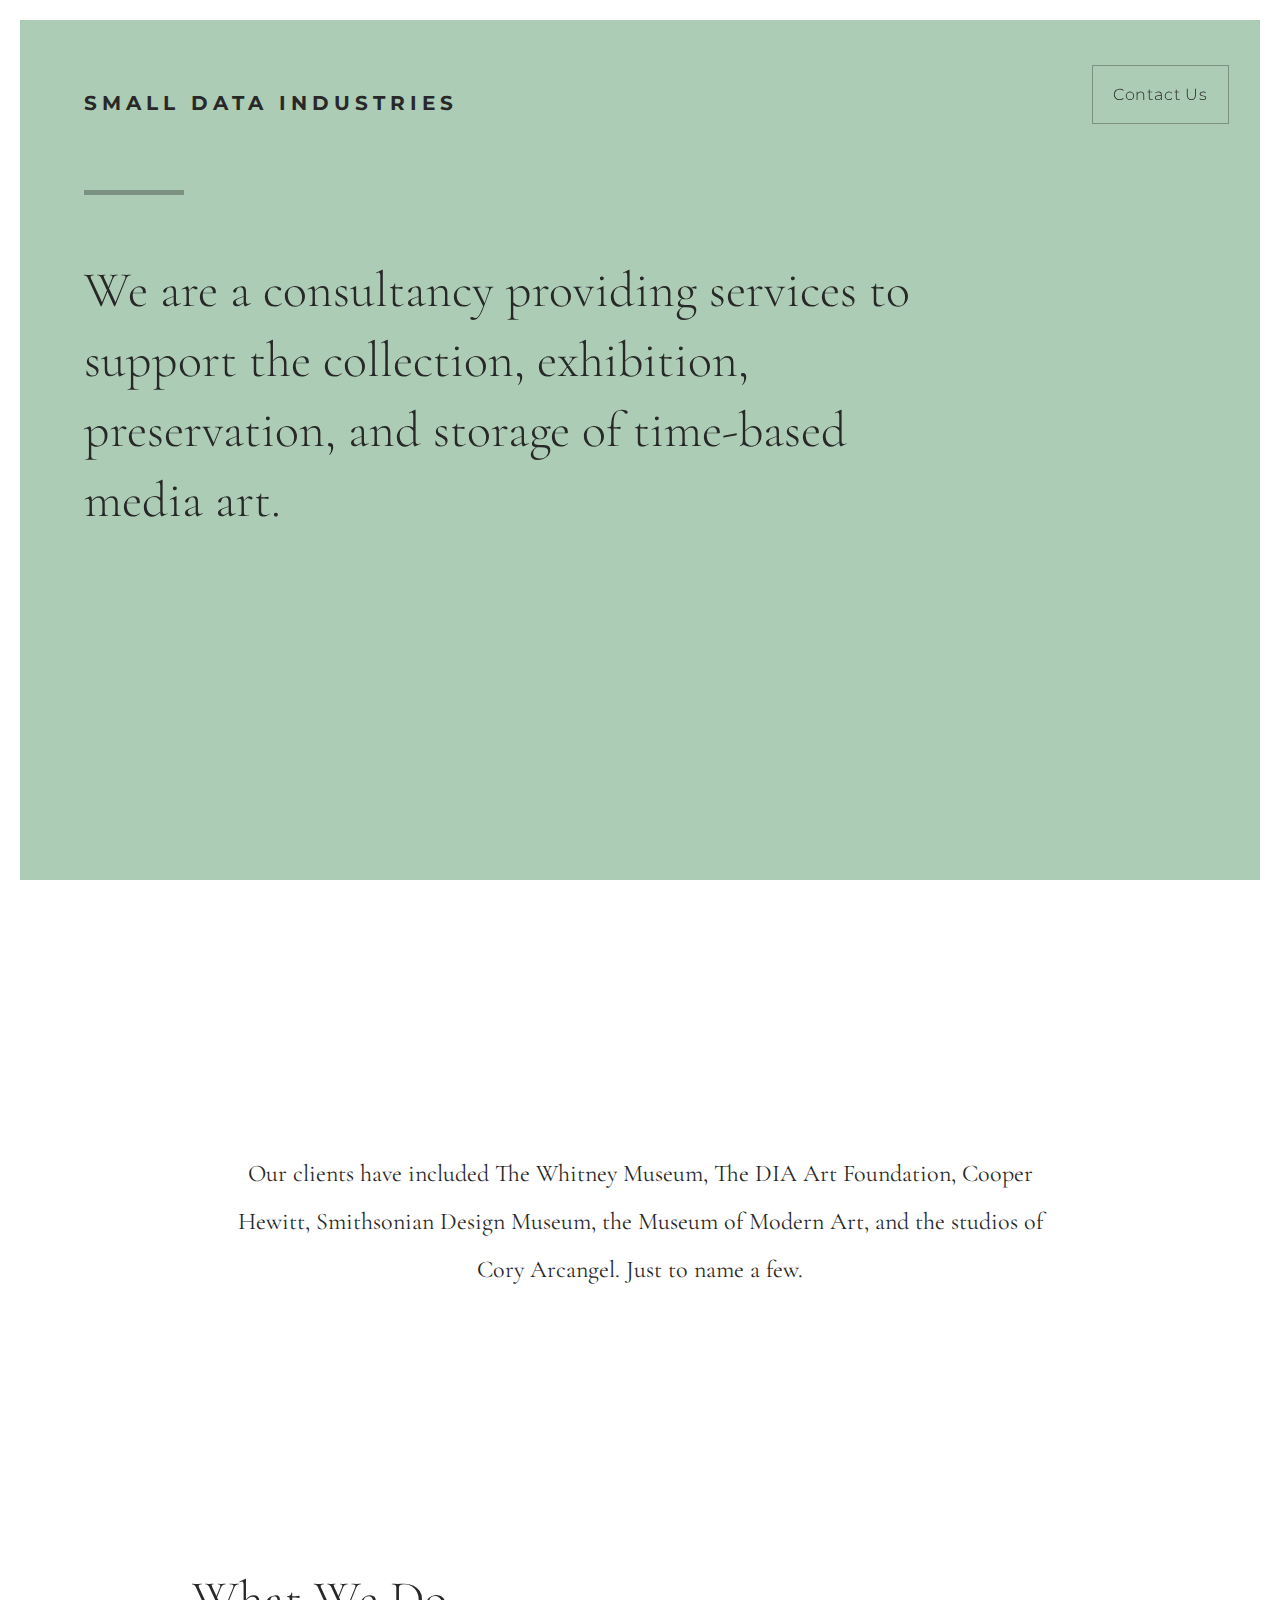
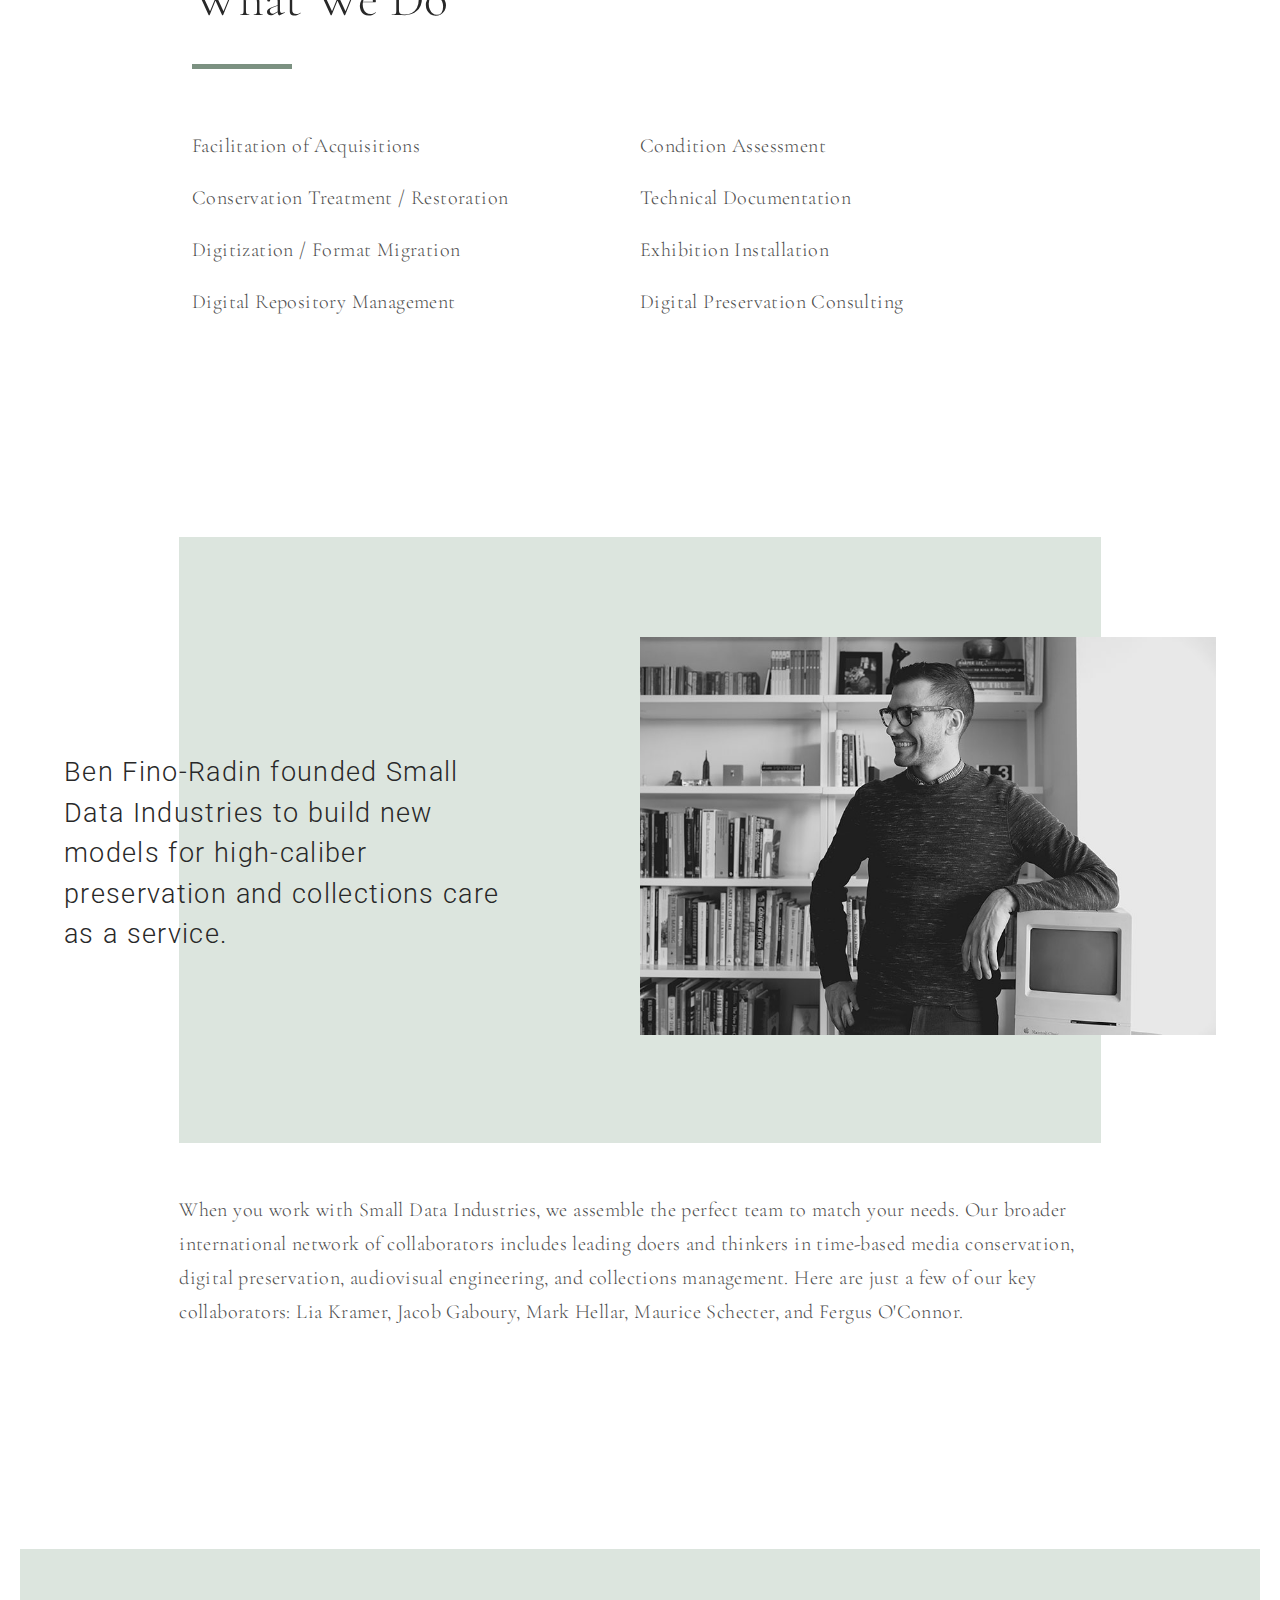
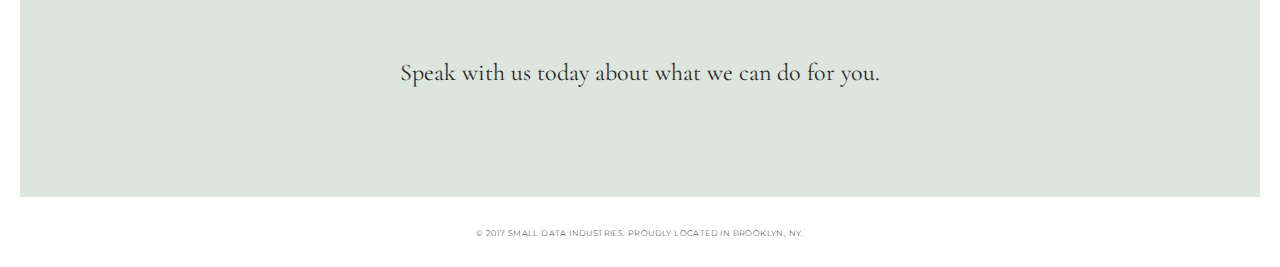
<file: index-bk.html>
<!doctype html>
<html class="no-js" lang="">
<head>
	<title>Small Data Industries</title>
  <meta charset="utf-8">
  <meta http-equiv="x-ua-compatible" content="ie=edge">
  <meta name="description" content="We are a consultancy providing services to support the collection, exhibition, preservation, and storage of time-based media art.">
  <meta name="viewport" content="width=device-width, initial-scale=1">

	<html itemscope itemtype="http://schema.org/WebPage">

	<!-- Schema.org markup for Google+ -->
	<meta itemprop="name" content="The Name or Title Here">
	<meta itemprop="image" content="https://smalldata-industries.github.io/img/projector.jpg">

	<!-- Twitter Card data -->
	<meta name="twitter:card" content="summary_large_image">
	<meta name="twitter:site" content="@benfinoradin">
	<meta name="twitter:title" content="Small Data Industries">
	<meta name="twitter:description" content="We are a consultancy providing services to support the collection, exhibition, preservation, and storage of time-based media art.">
	<meta name="twitter:creator" content="@benfinoradin">
	<meta name="twitter:image:src" content="https://smalldata-industries.github.io/img/projector.jpg">

	<!-- Open Graph data -->
	<meta property="og:title" content="Small Data Industries" />
	<meta property="og:type" content="website" />
	<meta property="og:url" content="https://smalldata-industries.github.io/" />
	<meta property="og:image" content="https://smalldata-industries.github.io/projector.jpg" />
	<meta property="og:description" content="We are a consultancy providing services to support the collection, exhibition, preservation, and storage of time-based media art." />
	<meta property="og:site_name" content="Small Data Industries" />

  <link rel="stylesheet" type="text/css" href="css/style.min.css">
  <link rel="apple-touch-icon" href="apple-touch-icon.png">
</head>
<body>
	
	<!-- <article class="contact-us">
		<div class="content">
			<form id="contact_form" method="POST" autocomplete="on">
	      <input class="input" id="firstName" name="firstName" type="text" placeholder="First Name">
				<input class="input" id="lastName" name="lastName" type="text" placeholder="Last Name">
	      <input class="input" id="email" name="email" type="text" placeholder="Email Address">
				<textarea class="input" id="message" type="text" name="message" row="6" placeholder="Message"></textarea>
				<input id="submit" name="submit" value="Send" type="submit">
	  	</form>
		</div>
	</article> -->

	<article class="intro">
		<nav>
	    <h3 class="logo">Small Data Industries</h3>
	    <a class="contact" href="mailTo:ben@smalldata.industries?subject=What%20can%20we%20do%20for%20you%3F">Contact Us</a>
		</nav>
		<section>
			<span></span>
			<h1>We are a consultancy providing services to support the collection, exhibition, preservation, and storage of time-based media art.</h1>
		</section>
	</article>

	<section class="spacer">
		<h4>Our clients have included The Whitney Museum, The DIA Art Foundation, Cooper Hewitt, Smithsonian Design Museum, the Museum of Modern Art, and the studios of Cory Arcangel. Just to name a few.</h4>
	</section>
	
		<section class="spacer">
			<h1>What We Do</h1>
			<span></span>
			<ul>
				<li><p>Facilitation of Acquisitions</p></li>
				<li><p>Conservation Treatment / Restoration</p></li>
				<li><p>Digitization / Format Migration</p></li>
				<li><p>Digital Repository Management</p></li>
			</ul>
			<ul>
				<li><p>Condition Assessment</p></li>
				<li><p>Technical Documentation</p></li>
				<li><p>Exhibition Installation</p></li>
				<li><p>Digital Preservation Consulting</p></li>
			</ul>
		</section>

	<article>
		<div class="about">
			<div class="shape"></div>
			<div class="profile"><img alt="Ben Fino-Radin" src="img/small-data-ben.jpg" /></div>
			<h2>Ben Fino-Radin founded Small Data Industries to build new models for high-caliber preservation and collections care as a service.</h2>
		</div>
		<p class="about">When you work with Small Data Industries, we assemble the perfect team to match your needs. Our broader international network of collaborators includes leading doers and thinkers in time-based media conservation, digital preservation, audiovisual engineering, and collections management. Here are just a few of our key collaborators: Lia Kramer, Jacob Gaboury, Mark Hellar, Maurice Schecter, and Fergus O'Connor.</p>
	</article>
	
	<article class="contact">
		<h4>Speak with us today about what we can do for you.</h4>
	</article>

	<footer>
		<h6>&copy; 2017 Small Data Industries. Proudly located in Brooklyn, NY.</h6>
	</footer>

	<script src="http://code.jquery.com/jquery-1.12.4.min.js"></script>
	<script>window.jQuery || document.write('<script src="js/vendor/jquery-1.12.4.min.js"><\/script>')</script>
	<script>
		window.ga=function(){ga.q.push(arguments)};ga.q=[];ga.l=+new Date;
		ga('create','UA-XXXXX-Y','auto');ga('send','pageview')
	</script>
	<script src="https://www.google-analytics.com/analytics.js" async defer></script>

</body>
</html>
</file>
<file: css/style.css>
/*@import url('https://fonts.googleapis.com/css?family=Cormorant+Garamond|Open+Sans|Roboto');*/
@import url('https://fonts.googleapis.com/css?family=Cormorant+Garamond:300|Montserrat:400,500|Roboto:300');

::selection {
  background-color:rgb(233, 236, 238);
}

::-moz-selection {
  background-color:rgb(233, 236, 238);
}

* {
	padding: 0;
	margin: 0;
	position: relative;
	box-sizing:border-box;
	-moz-box-sizing:border-box;
	-webkit-box-sizing:border-box;
	-webkit-appearance: none;
}

html, body {
	width: 100%;
	height: 100%;
}

body {
	background-color: #FFFFFF;
	font-family: 'Cormorant Garamond', serif;
	font-size: 18px;
	font-weight: 300;
	color: #282828;
	line-height: 1.5em;
}

br {
	display: none;
}

article, nav, footer {
	width: 100%;
  padding: 0 5%;
}

article.intro {
	height: 100%;
	background-color: #acccb5;
	border: 20px solid #FFFFFF;
	margin: 0 0 150px;
}

nav {
	margin: 0 auto;
}

section {
	width: 70%;
	margin: 0 auto;
	padding: 100px 0 0;
	clear: both;
}

article.intro section {
	padding: 0;
	width: 78%;
  margin: 0;
}

nav {
	padding: 70px 0;
}

h3, h6, a.contact {
	font-family: 'Montserrat', 'Helvetica', 'Arial', sans-serif;	
	letter-spacing: 0.05em;
}

h1 {
	font-weight: 300;
	font-size: 50px;
	line-height: 1.4em;
}

h2 {
	font-family: 'Roboto';
	font-weight: 300;
  font-size: 28px;
  line-height: 1.5em;
	letter-spacing: 0.05em;
}

h3.logo {
	font-size: 20px;
	text-transform: uppercase;
	letter-spacing: .25em;
	float: left;
	display: inline-block;
}

h4 {
	font-weight: 400;
	font-size: 24px;
	line-height: 2em;
	text-align: center;
}

section h4 {
	padding: 0 5%;
}

h6 {
	font-size: 8px;
	text-align: center;
	text-transform: uppercase;
	font-weight: 300;
	color: #282828;
}

p {
	color: #4d4d4d;
	font-size: 20px;
	line-height: 1.7em;
	letter-spacing: 0.02em;
}

span {
	width: 100px;
  height: 5px;
  background-color: #7b9181;
  display: block;
  margin: 30px 0 60px 0;
}

a {
	color: #282828;
	text-decoration: none;
}

a.contact {
  position: fixed;
  font-size: 16px;
  border: 1px solid #7b9181;
  background-color: none;
  padding: 15px 20px;
  top: 65px;
  right: 4%;
  z-index: 10000;
	transition: background-color 0.3s ease-in-out, color 0.3s ease-in-out;
}

/*a.contact {
  position: fixed;
  font-size: 16px;
  border: 1px solid #ff451a;
	background-color: none;
  padding: 15px 20px;
  -ms-transform: rotate(90deg);
  -webkit-transform: rotate(90deg);
  transform: rotate(90deg);
  top: 46%;
  right: 4%;
  z-index: 10000;
	transition: background-color 0.3s ease-in-out, color 0.3s ease-in-out;
}*/

a.contact:hover {
	background-color: #7b9181;
	color: #FFFFFF;
}

ul {
	list-style: none;
	list-style-type: none;
	width: 50%;
	padding-right: 20px;
	float: left;
}

ul li {
	margin: 0 0 1em;
}

div.shape {
	width: 80%;
	height: 100%;
	position: absolute;
	top: 0;
	left: 10%;
	z-index: 1;
	background-color: #dce5de;
}

div.about {
  width: 100%;
  z-index: 100;
  padding: 100px 0;
	margin: 200px 0 50px;
  display: block;
  overflow: auto;
}

div.about h2 {
  float: left;
  width: 40%;
  margin: 10% 0 0 0;
	z-index: 10;
}

div.about div.profile {
  float: right;
  width: 50%;
	z-index: 10;
}

div.about div.profile img {
	width: 100%;
	background-position: center center;
	background-repeat: no-repeat;
	background-size: 100% auto;
}

p.about {
	width: 80%;
	margin: 0 auto;
}

.spacer {
  /* margin-top: 100px; */
  margin-bottom: 170px;
  display: block;
  overflow: auto;
}

article.contact {
	background-color: #dce5de;
  border: 20px solid #FFFFFF;
  padding: 100px;
  margin: 200px 0 0;
  font-weight: 300;
}

footer {
	padding: 3px 0 20px 0;
}


/*Contact form*/
article.contact-us {
	position: fixed;
	top: 0;
	left: 0;
	z-index: 1000000;
	background-color: red;
	width: 100%;
	display: none;
}

form#contact_form input[type="text"],
form#contact_form input[type="text"]:focus,
form#contact_form textarea,
form#contact_form textarea:focus {
	font-size: 16px !important;
	font-family: 'proxima_novalight', Helvetica, Arial, sans-serif;
	letter-spacing: 0.1em;
	color: #242b35;
	padding: 0.5em 2%;
	background-color: #FFFFFF;
	resize: none;
	margin: 0 0 15px 0;
	outline: none;
	border: 0;
	-webkit-appearance: none !important;
	border-radius: 0 !important;
}

form#contact_form input[type="text"],
form#contact_form input[type="text"]:focus {
	max-height: 80px;
	line-height: 2em;
}

form#contact_form input.input,
form#contact_form input.input:focus,
form#contact_form textarea,
form#contact_form textarea:focus {
	width: 100%;
}

form#contact_form textarea,
form#contact_form textarea:focus {
/*	max-height: 140px;*/
	min-height: 140px;
	margin: 0;
	resize: vertical;
}

form#contact_form div.terms {
	display: block;
	margin: 5px 0 0 0;
}

form#contact_form div.terms p {
	font-size: 10px;
	line-height: 1.2em;
}

#submit {
	margin: 30px 0 0 0;
	padding: 15px 60px;
}

.error {
	border: 3px solid #ED6264 !important;
}

#confirmation {
	display: none;
	min-height: 527px;
}

#confirmation h2 {
	padding: 3em 0 0 0;
	color: #f0f3f7;
}
/*Contact form*/

@media screen and (min-width: 14

) {
	article, footer {
		width: 1280px;
		overflow-x: hidden;
	}
}

@media screen and (max-width: 1280px) {
	h1 {
		font-size: 45px;
	}
}

@media screen and (max-width: 1100px) {
	h1 {
		font-size: 36px;
	}
	h2 {
    font-size: 22px;
	}
}

@media screen and (max-width: 800px) {
	h1 {
		font-size: 35px;
	}
	
	a.contact {
		right: 1%;
	}
	section {
		width: 90%;
		margin: 0 auto;
    padding: 50px 0;
	}
	ul {
		width: 100%;
		float: none;
	}
	div.shape {
    width: 100%;
    left: 0;
		top: 0;
	}
	div.about {
    width: 100%;
    z-index: 100;
    padding: 0;
    margin: 50px 0;
	}
	div.about div.profile {
    float: left;
    width: 100%;
    margin: 0;
	}
	div.about h2 {
    float: left;
    width: 90%;
    margin: 40px 5% 55px;
	}
	article.contact {
		border: none;
		margin: 100px 0 20px;
		padding: 50px;
	}
}

@media screen and (max-width: 600px) {
	article.intro {
    border: 0;
		height: auto;
		min-height: 500px;
		margin: 0 0 50px;
	}


	article.intro section {
		padding: 50px 0;
	}
	h1 {
		font-size: 28px;
	}
	h2 {
		font-size: 18px;
	}
	h3.logo {
		font-size: 14px;
		letter-spacing: .1em;
	}
	h4 {
		line-height: 1.5em;
		font-size: 16px;
	}
	section h4 {
	    letter-spacing: 0;
	    padding: 0;
	}
	p {
		font-size: 14px;
	}
	p.about {
		width: 100%;
	}
	nav {
		padding: 40px 0;
	}
	a.contact {
		position: fixed;
    font-size: 12px;
    padding: 10px 15px;
    right: 4%;
    top: 30px;
	}
	.spacer {
		padding-left: 0;
		padding-right: 0;
		margin-bottom: 0;
	}
}

@media screen and (max-height: 660px) {
	article.intro {
		min-height: 660px;
	}
}



.yearinreviewimg img {
	width: 100%;
}

.yearinreviewimg .sig  {
	width: 300px;
	margin-left: -70px;
}

.yearinreviewimg p {
	font-size: 29px;
	margin-top: 50px;
	margin-bottom: 50px;
}

@media screen and (max-width: 600px) {
.yearinreviewimg p {
	font-size: 19px;
	margin-top: 30px;
	margin-bottom: 30px;
}
}
.yearinreviewimg u{
	background-color: #f1f1f1;
	text-decoration: none;
}

.yearinreviewimg a{
	background-color: #f1f1f1;
	text-decoration: none;
}

.sigpar{
	margin-bottom: -5px !important;
	margin-top: -5px !important;
}
</file>
<file: css/style.min.css>
@import url(https://fonts.googleapis.com/css?family=Cormorant+Garamond:300|Montserrat:400,500|Roboto:300);body,h2{font-weight:300;line-height:1.5em}a.contact,h2,h3,h6{letter-spacing:.05em}h4,h6{text-align:center}h3.logo,h6{text-transform:uppercase}a,body,h6{color:#282828}h3.logo,ul{float:left}::selection{background-color:#e9ecee}::-moz-selection{background-color:#e9ecee}*{padding:0;margin:0;position:relative;box-sizing:border-box;-moz-box-sizing:border-box;-webkit-box-sizing:border-box;-webkit-appearance:none}body,html{width:100%;height:100%}body{background-color:#FFF;font-family:'Cormorant Garamond',serif;font-size:18px}br{display:none}article,footer,nav{width:100%;padding:0 5%}article.intro{height:100%;background-color:#acccb5;border:20px solid #FFF;margin:0 0 150px}nav,section{margin:0 auto}section{width:70%;padding:100px 0 0;clear:both}article.intro section{padding:0;width:78%;margin:0}nav{padding:70px 0}a.contact,h3,h6{font-family:Montserrat,Helvetica,Arial,sans-serif}h1{font-weight:300;font-size:50px;line-height:1.4em}h2{font-family:Roboto;font-size:27px}h3.logo{font-size:20px;letter-spacing:.25em;display:inline-block}.spacer,div.about,span{display:block}h4{font-weight:400;font-size:24px;line-height:2em}section h4{padding:0 5%}h6{font-size:8px;font-weight:300}p{color:#4d4d4d;font-size:20px;line-height:1.7em;letter-spacing:.02em}span{width:100px;height:5px;background-color:#7b9181;margin:30px 0 60px}a{text-decoration:none}a.contact{position:fixed;font-size:16px;border:1px solid #7b9181;background-color:none;padding:15px 20px;top:65px;right:4%;z-index:10000;transition:background-color .3s ease-in-out,color .3s ease-in-out}a.contact:hover{background-color:#7b9181;color:#FFF}ul{list-style:none;width:50%;padding-right:20px}ul li{margin:0 0 1em}div.shape{width:80%;height:100%;position:absolute;top:0;left:10%;z-index:1;background-color:#dce5de}div.about{width:100%;z-index:100;padding:100px 0;margin:200px 0 50px;overflow:auto}div.about h2{float:left;width:40%;margin:10% 0 0;z-index:10}div.about div.profile{float:right;width:50%;z-index:10}div.about div.profile img{width:100%;background-position:center center;background-repeat:no-repeat;background-size:100% auto}p.about{width:80%;margin:0 auto}.spacer{margin-bottom:170px;overflow:auto}article.contact{background-color:#dce5de;border:20px solid #FFF;padding:100px;margin:200px 0 0;font-weight:300}footer{padding:3px 0 20px}article.contact-us{position:fixed;top:0;left:0;z-index:1000000;background-color:red;width:100%;display:none}form#contact_form input[type=text],form#contact_form input[type=text]:focus,form#contact_form textarea,form#contact_form textarea:focus{font-size:16px!important;font-family:proxima_novalight,Helvetica,Arial,sans-serif;letter-spacing:.1em;color:#242b35;padding:.5em 2%;background-color:#FFF;resize:none;margin:0 0 15px;outline:0;border:0;-webkit-appearance:none!important;border-radius:0!important}form#contact_form input[type=text],form#contact_form input[type=text]:focus{max-height:80px;line-height:2em}form#contact_form input.input,form#contact_form input.input:focus,form#contact_form textarea,form#contact_form textarea:focus{width:100%}form#contact_form textarea,form#contact_form textarea:focus{min-height:140px;margin:0;resize:vertical}form#contact_form div.terms{display:block;margin:5px 0 0}form#contact_form div.terms p{font-size:10px;line-height:1.2em}#submit{margin:30px 0 0;padding:15px 60px}.error{border:3px solid #ED6264!important}#confirmation{display:none;min-height:527px}#confirmation h2{padding:3em 0 0;color:#f0f3f7}@media screen and (min-width:1440px){/*article,footer{width:1280px;overflow-x:hidden*/}}@media screen and (max-width:1280px){h1{font-size:45px}}@media screen and (max-width:1100px){h1{font-size:36px}h2{font-size:22px}}@media screen and (max-width:800px){h1{font-size:35px}a.contact{right:1%}section{width:90%;margin:0 auto;padding:50px 0}ul{width:100%;float:none}div.shape{width:100%;left:0;top:0}div.about{width:100%;z-index:100;padding:0;margin:50px 0}div.about div.profile{float:left;width:100%;margin:0}div.about h2{float:left;width:90%;margin:36px 5% 55px}article.contact{border:none;margin:100px 0 20px;padding:50px}}@media screen and (max-width:600px){article.intro{border:0;height:auto;min-height:500px;margin:0 0 50px}article.career{border:0;height:auto;min-height:15em;margin:0 0 50px}article.intro section{padding:50px 0}h1{font-size:27px}h2{font-size:18px}h3.logo{font-size:14px;letter-spacing:.1em}h4{line-height:1.5em;font-size:16px}section h4{letter-spacing:0;padding:0}p{font-size:14px}p.about{width:100%}nav{padding:40px 0}a.contact{position:fixed;font-size:12px;padding:10px 15px;right:4%;top:30px}.spacer{padding-left:0;padding-right:0;margin-bottom:0}}@media screen and (max-height:660px){article.intro{min-height:660px}}
</file>
